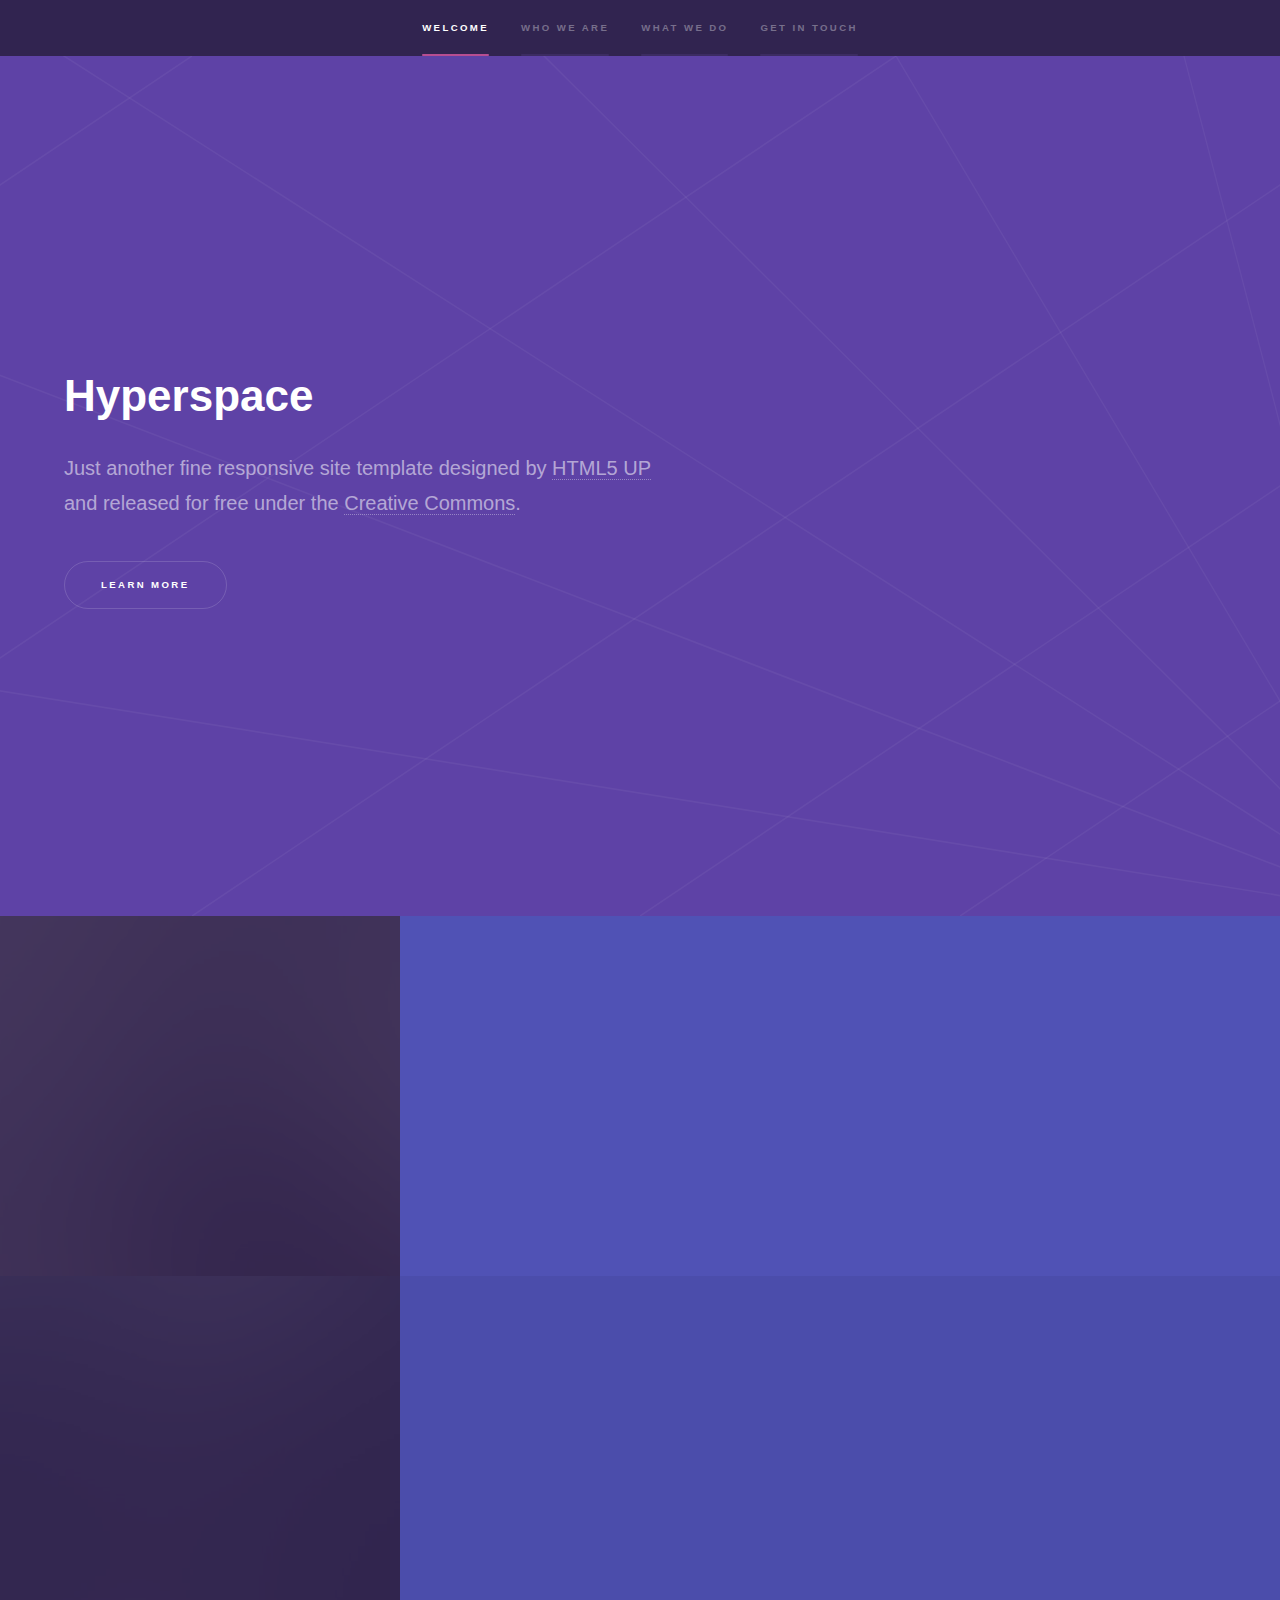
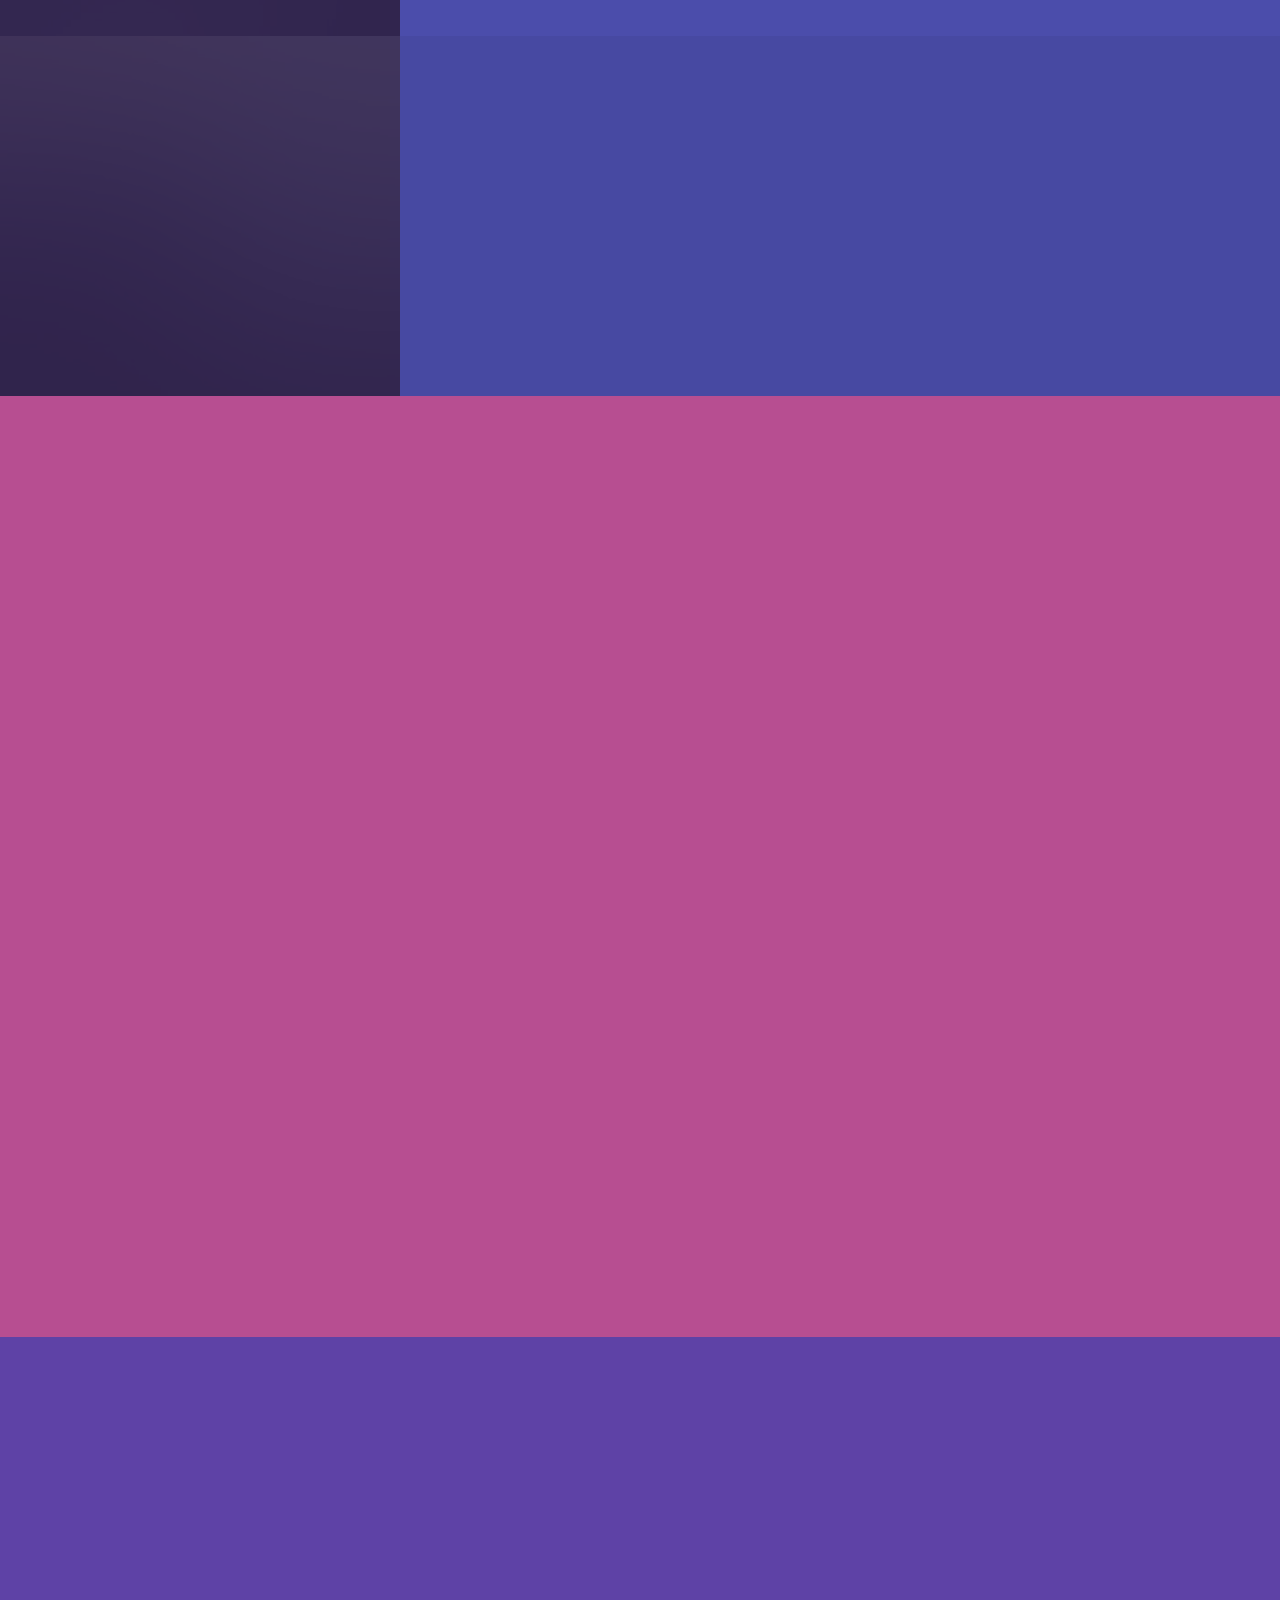
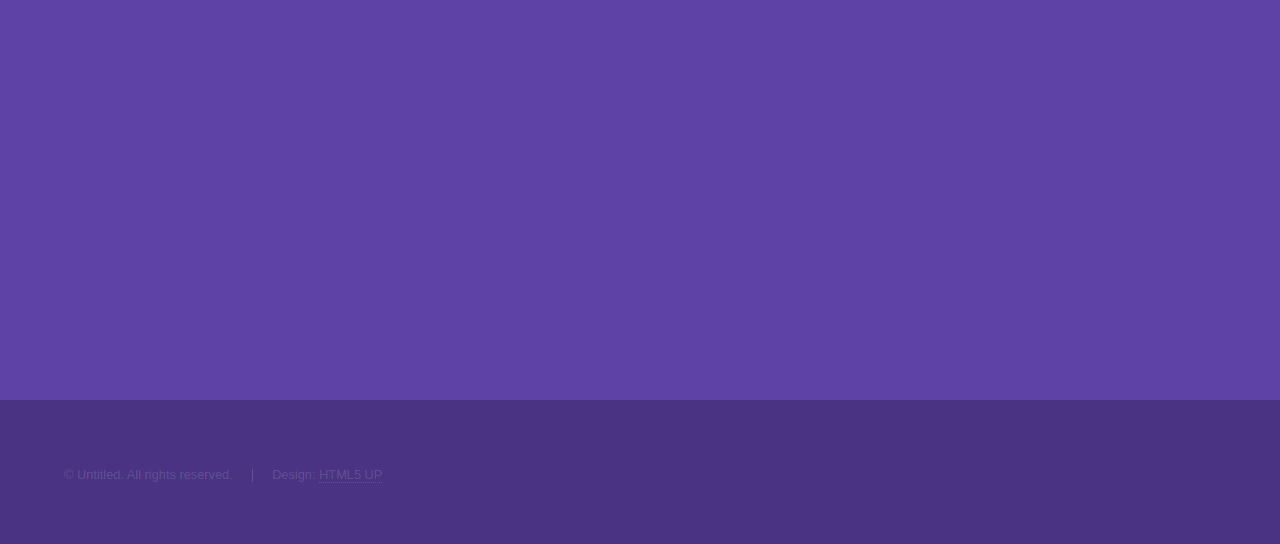
<file: depo/index.html>
<!DOCTYPE HTML>
<!--
	Hyperspace by HTML5 UP
	html5up.net | @ajlkn
	Free for personal and commercial use under the CCA 3.0 license (html5up.net/license)
-->
<html>
	<head>
		<title>Hyperspace by HTML5 UP</title>
		<meta charset="utf-8" />
		<meta name="viewport" content="width=device-width, initial-scale=1, user-scalable=no" />
		<link rel="stylesheet" href="assets/css/main.css" />
		<noscript><link rel="stylesheet" href="assets/css/noscript.css" /></noscript>
	</head>
	<body class="is-preload">

		<!-- Sidebar -->
			<section id="sidebar">
				<div class="inner">
					<nav>
						<ul>
							<li><a href="#intro">Welcome</a></li>
							<li><a href="#one">Who we are</a></li>
							<li><a href="#two">What we do</a></li>
							<li><a href="#three">Get in touch</a></li>
						</ul>
					</nav>
				</div>
			</section>

		<!-- Wrapper -->
			<div id="wrapper">

				<!-- Intro -->
					<section id="intro" class="wrapper style1 fullscreen fade-up">
						<div class="inner">
							<h1>Hyperspace</h1>
							<p>Just another fine responsive site template designed by <a href="http://html5up.net">HTML5 UP</a><br />
							and released for free under the <a href="http://html5up.net/license">Creative Commons</a>.</p>
							<ul class="actions">
								<li><a href="#one" class="button scrolly">Learn more</a></li>
							</ul>
						</div>
					</section>

				<!-- One -->
					<section id="one" class="wrapper style2 spotlights">
						<section>
							<a href="#" class="image"><img src="images/pic01.jpg" alt="" data-position="center center" /></a>
							<div class="content">
								<div class="inner">
									<h2>Sed ipsum dolor</h2>
									<p>Phasellus convallis elit id ullamcorper pulvinar. Duis aliquam turpis mauris, eu ultricies erat malesuada quis. Aliquam dapibus.</p>
									<ul class="actions">
										<li><a href="generic.html" class="button">Learn more</a></li>
									</ul>
								</div>
							</div>
						</section>
						<section>
							<a href="#" class="image"><img src="images/pic02.jpg" alt="" data-position="top center" /></a>
							<div class="content">
								<div class="inner">
									<h2>Feugiat consequat</h2>
									<p>Phasellus convallis elit id ullamcorper pulvinar. Duis aliquam turpis mauris, eu ultricies erat malesuada quis. Aliquam dapibus.</p>
									<ul class="actions">
										<li><a href="generic.html" class="button">Learn more</a></li>
									</ul>
								</div>
							</div>
						</section>
						<section>
							<a href="#" class="image"><img src="images/pic03.jpg" alt="" data-position="25% 25%" /></a>
							<div class="content">
								<div class="inner">
									<h2>Ultricies aliquam</h2>
									<p>Phasellus convallis elit id ullamcorper pulvinar. Duis aliquam turpis mauris, eu ultricies erat malesuada quis. Aliquam dapibus.</p>
									<ul class="actions">
										<li><a href="generic.html" class="button">Learn more</a></li>
									</ul>
								</div>
							</div>
						</section>
					</section>

				<!-- Two -->
					<section id="two" class="wrapper style3 fade-up">
						<div class="inner">
							<h2>What we do</h2>
							<p>Phasellus convallis elit id ullamcorper pulvinar. Duis aliquam turpis mauris, eu ultricies erat malesuada quis. Aliquam dapibus, lacus eget hendrerit bibendum, urna est aliquam sem, sit amet imperdiet est velit quis lorem.</p>
							<div class="features">
								<section>
									<span class="icon solid major fa-code"></span>
									<h3>Lorem ipsum amet</h3>
									<p>Phasellus convallis elit id ullam corper amet et pulvinar. Duis aliquam turpis mauris, sed ultricies erat dapibus.</p>
								</section>
								<section>
									<span class="icon solid major fa-lock"></span>
									<h3>Aliquam sed nullam</h3>
									<p>Phasellus convallis elit id ullam corper amet et pulvinar. Duis aliquam turpis mauris, sed ultricies erat dapibus.</p>
								</section>
								<section>
									<span class="icon solid major fa-cog"></span>
									<h3>Sed erat ullam corper</h3>
									<p>Phasellus convallis elit id ullam corper amet et pulvinar. Duis aliquam turpis mauris, sed ultricies erat dapibus.</p>
								</section>
								<section>
									<span class="icon solid major fa-desktop"></span>
									<h3>Veroeros quis lorem</h3>
									<p>Phasellus convallis elit id ullam corper amet et pulvinar. Duis aliquam turpis mauris, sed ultricies erat dapibus.</p>
								</section>
								<section>
									<span class="icon solid major fa-link"></span>
									<h3>Urna quis bibendum</h3>
									<p>Phasellus convallis elit id ullam corper amet et pulvinar. Duis aliquam turpis mauris, sed ultricies erat dapibus.</p>
								</section>
								<section>
									<span class="icon major fa-gem"></span>
									<h3>Aliquam urna dapibus</h3>
									<p>Phasellus convallis elit id ullam corper amet et pulvinar. Duis aliquam turpis mauris, sed ultricies erat dapibus.</p>
								</section>
							</div>
							<ul class="actions">
								<li><a href="generic.html" class="button">Learn more</a></li>
							</ul>
						</div>
					</section>

				<!-- Three -->
					<section id="three" class="wrapper style1 fade-up">
						<div class="inner">
							<h2>Get in touch</h2>
							<p>Phasellus convallis elit id ullamcorper pulvinar. Duis aliquam turpis mauris, eu ultricies erat malesuada quis. Aliquam dapibus, lacus eget hendrerit bibendum, urna est aliquam sem, sit amet imperdiet est velit quis lorem.</p>
							<div class="split style1">
								<section>
									<form method="post" action="#">
										<div class="fields">
											<div class="field half">
												<label for="name">Name</label>
												<input type="text" name="name" id="name" />
											</div>
											<div class="field half">
												<label for="email">Email</label>
												<input type="text" name="email" id="email" />
											</div>
											<div class="field">
												<label for="message">Message</label>
												<textarea name="message" id="message" rows="5"></textarea>
											</div>
										</div>
										<ul class="actions">
											<li><a href="" class="button submit">Send Message</a></li>
										</ul>
									</form>
								</section>
								<section>
									<ul class="contact">
										<li>
											<h3>Address</h3>
											<span>12345 Somewhere Road #654<br />
											Nashville, TN 00000-0000<br />
											USA</span>
										</li>
										<li>
											<h3>Email</h3>
											<a href="#">user@untitled.tld</a>
										</li>
										<li>
											<h3>Phone</h3>
											<span>(000) 000-0000</span>
										</li>
										<li>
											<h3>Social</h3>
											<ul class="icons">
												<li><a href="#" class="icon brands fa-twitter"><span class="label">Twitter</span></a></li>
												<li><a href="#" class="icon brands fa-facebook-f"><span class="label">Facebook</span></a></li>
												<li><a href="#" class="icon brands fa-github"><span class="label">GitHub</span></a></li>
												<li><a href="#" class="icon brands fa-instagram"><span class="label">Instagram</span></a></li>
												<li><a href="#" class="icon brands fa-linkedin-in"><span class="label">LinkedIn</span></a></li>
											</ul>
										</li>
									</ul>
								</section>
							</div>
						</div>
					</section>

			</div>

		<!-- Footer -->
			<footer id="footer" class="wrapper style1-alt">
				<div class="inner">
					<ul class="menu">
						<li>&copy; Untitled. All rights reserved.</li><li>Design: <a href="http://html5up.net">HTML5 UP</a></li>
					</ul>
				</div>
			</footer>

		<!-- Scripts -->
			<script src="assets/js/jquery.min.js"></script>
			<script src="assets/js/jquery.scrollex.min.js"></script>
			<script src="assets/js/jquery.scrolly.min.js"></script>
			<script src="assets/js/browser.min.js"></script>
			<script src="assets/js/breakpoints.min.js"></script>
			<script src="assets/js/util.js"></script>
			<script src="assets/js/main.js"></script>

	</body>
</html>
</file>
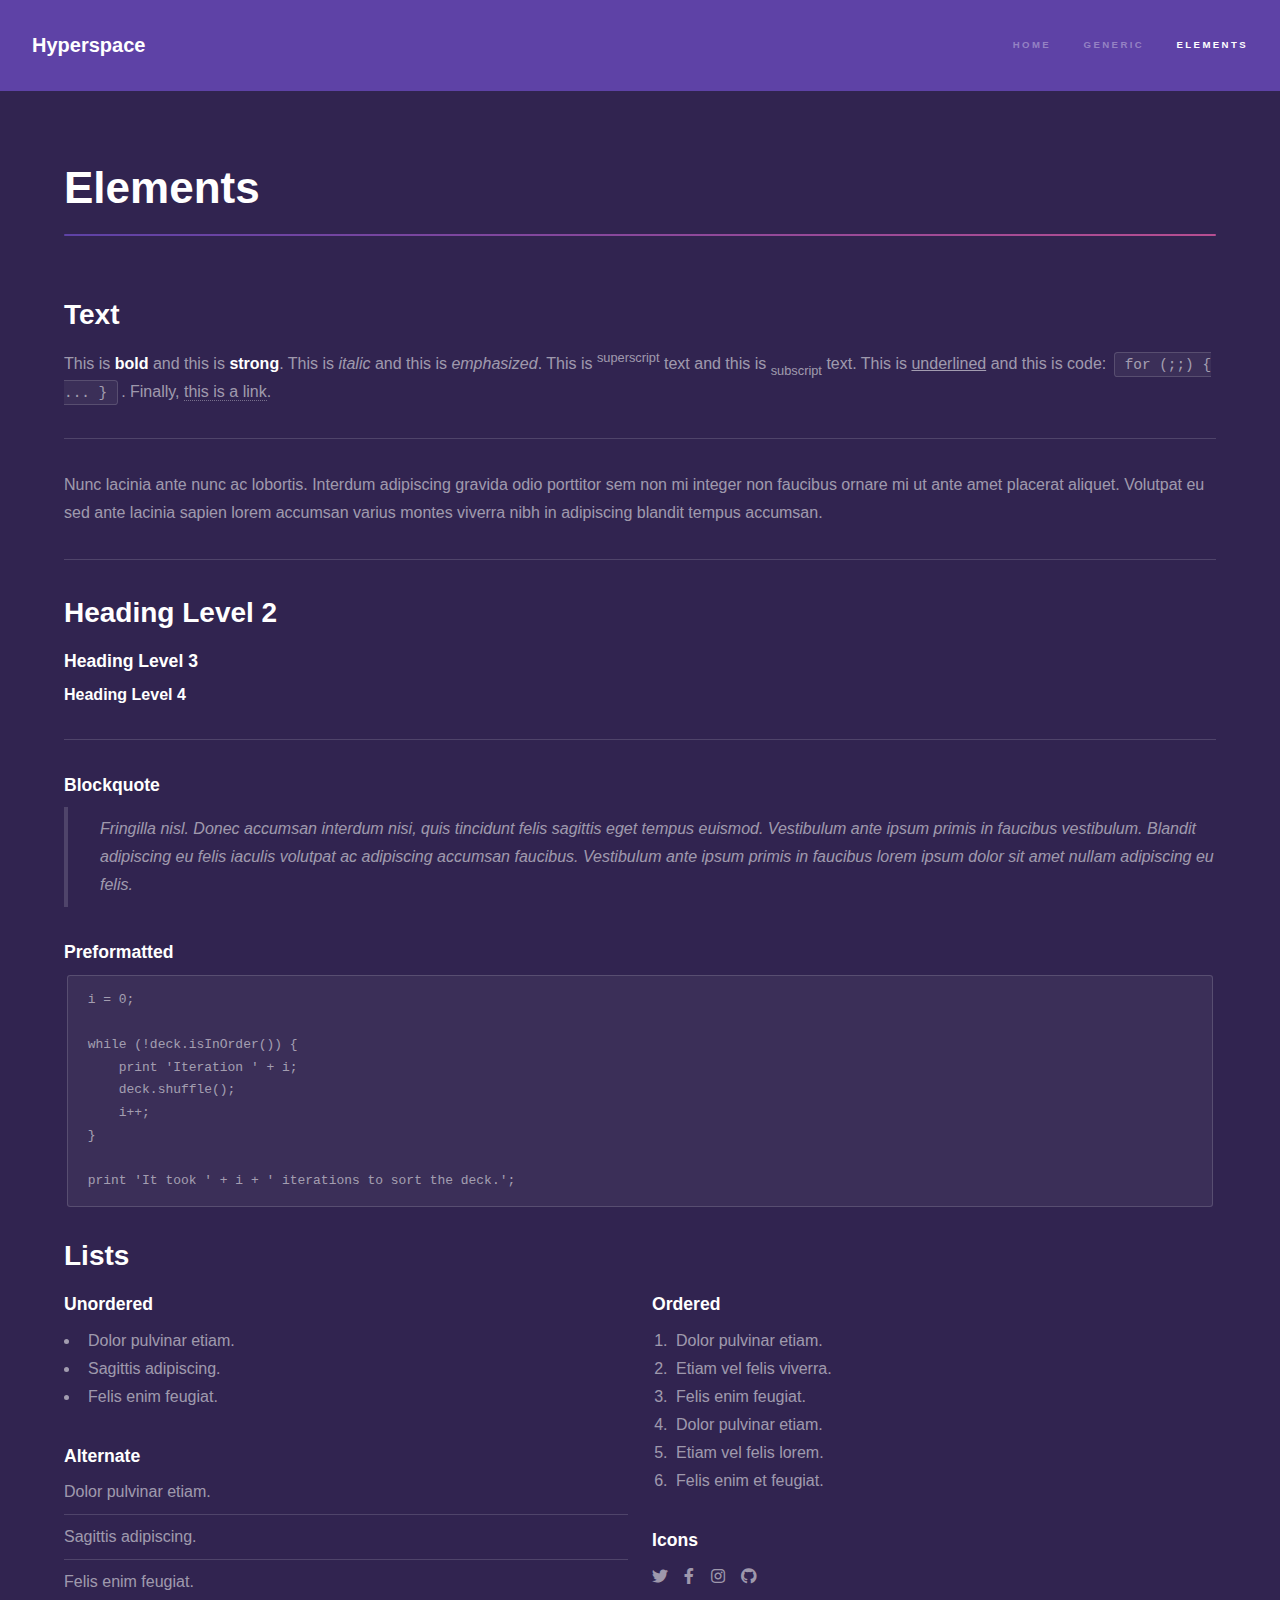
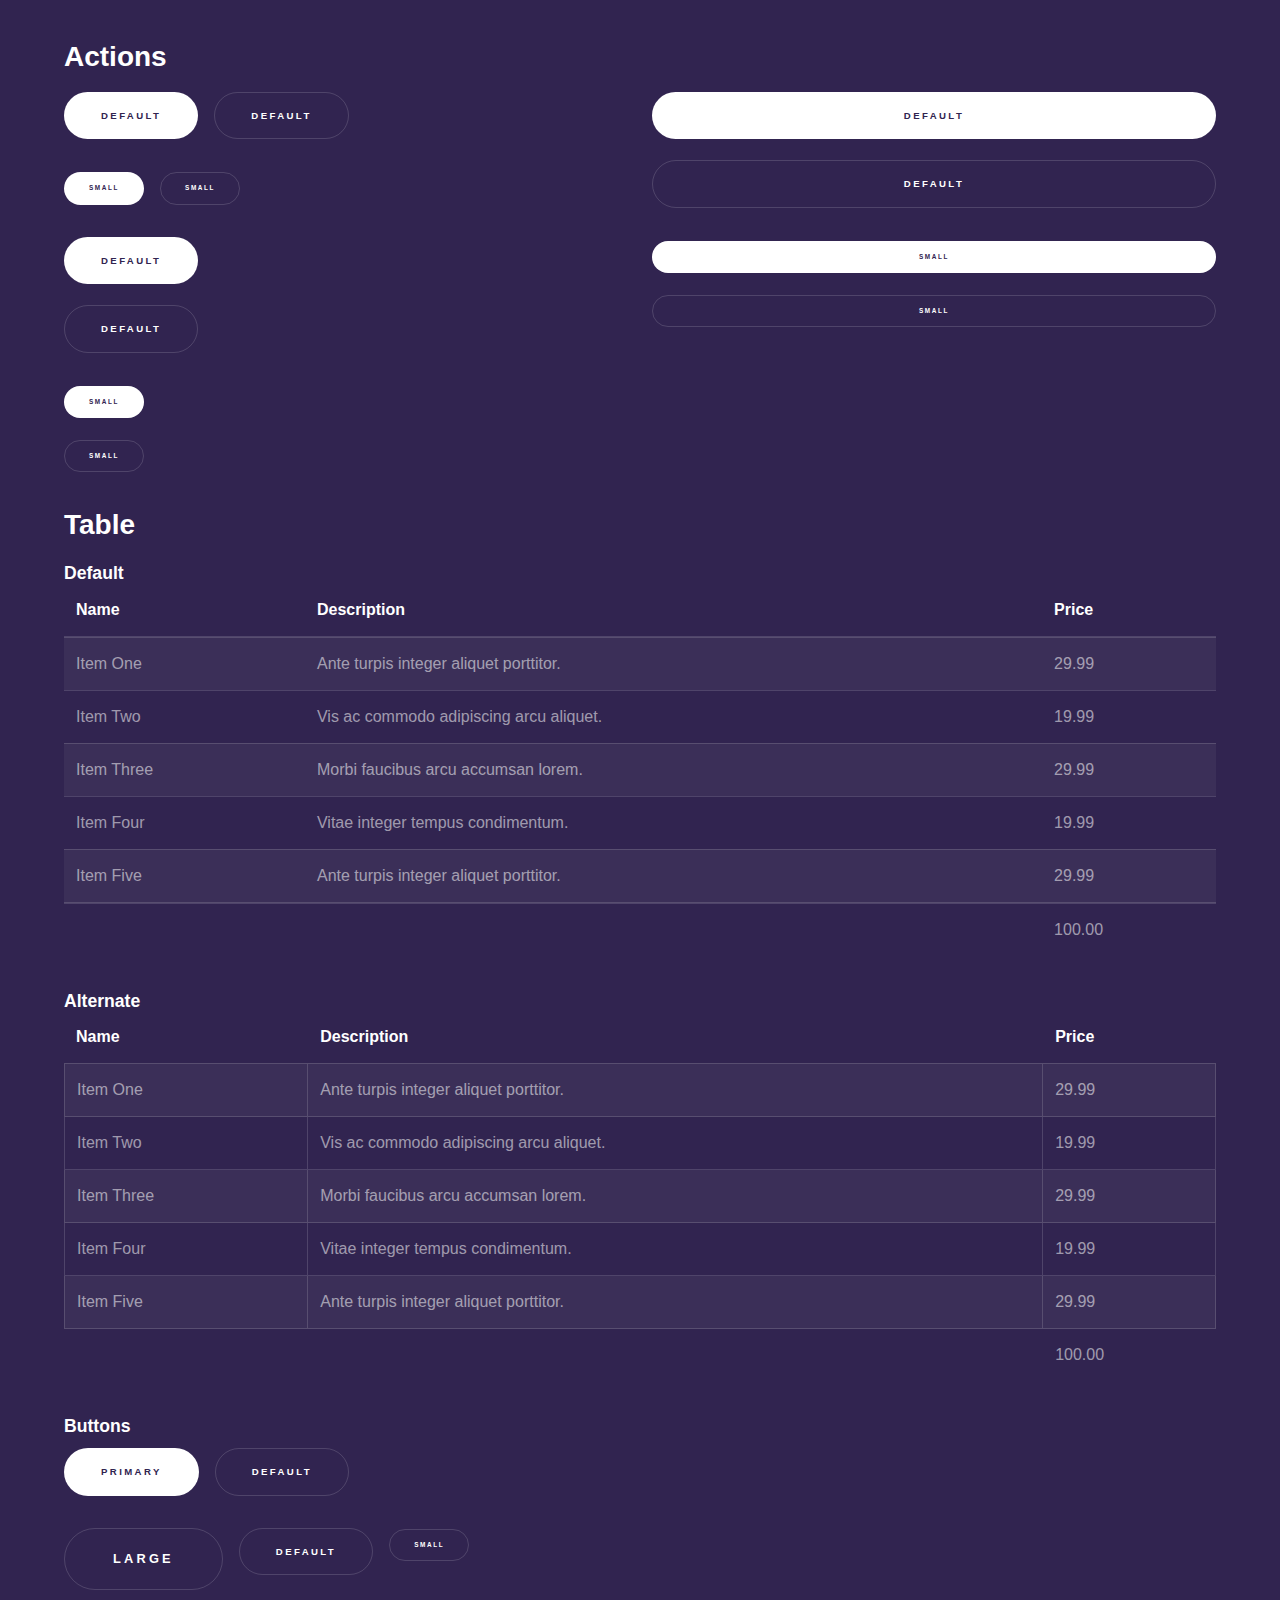
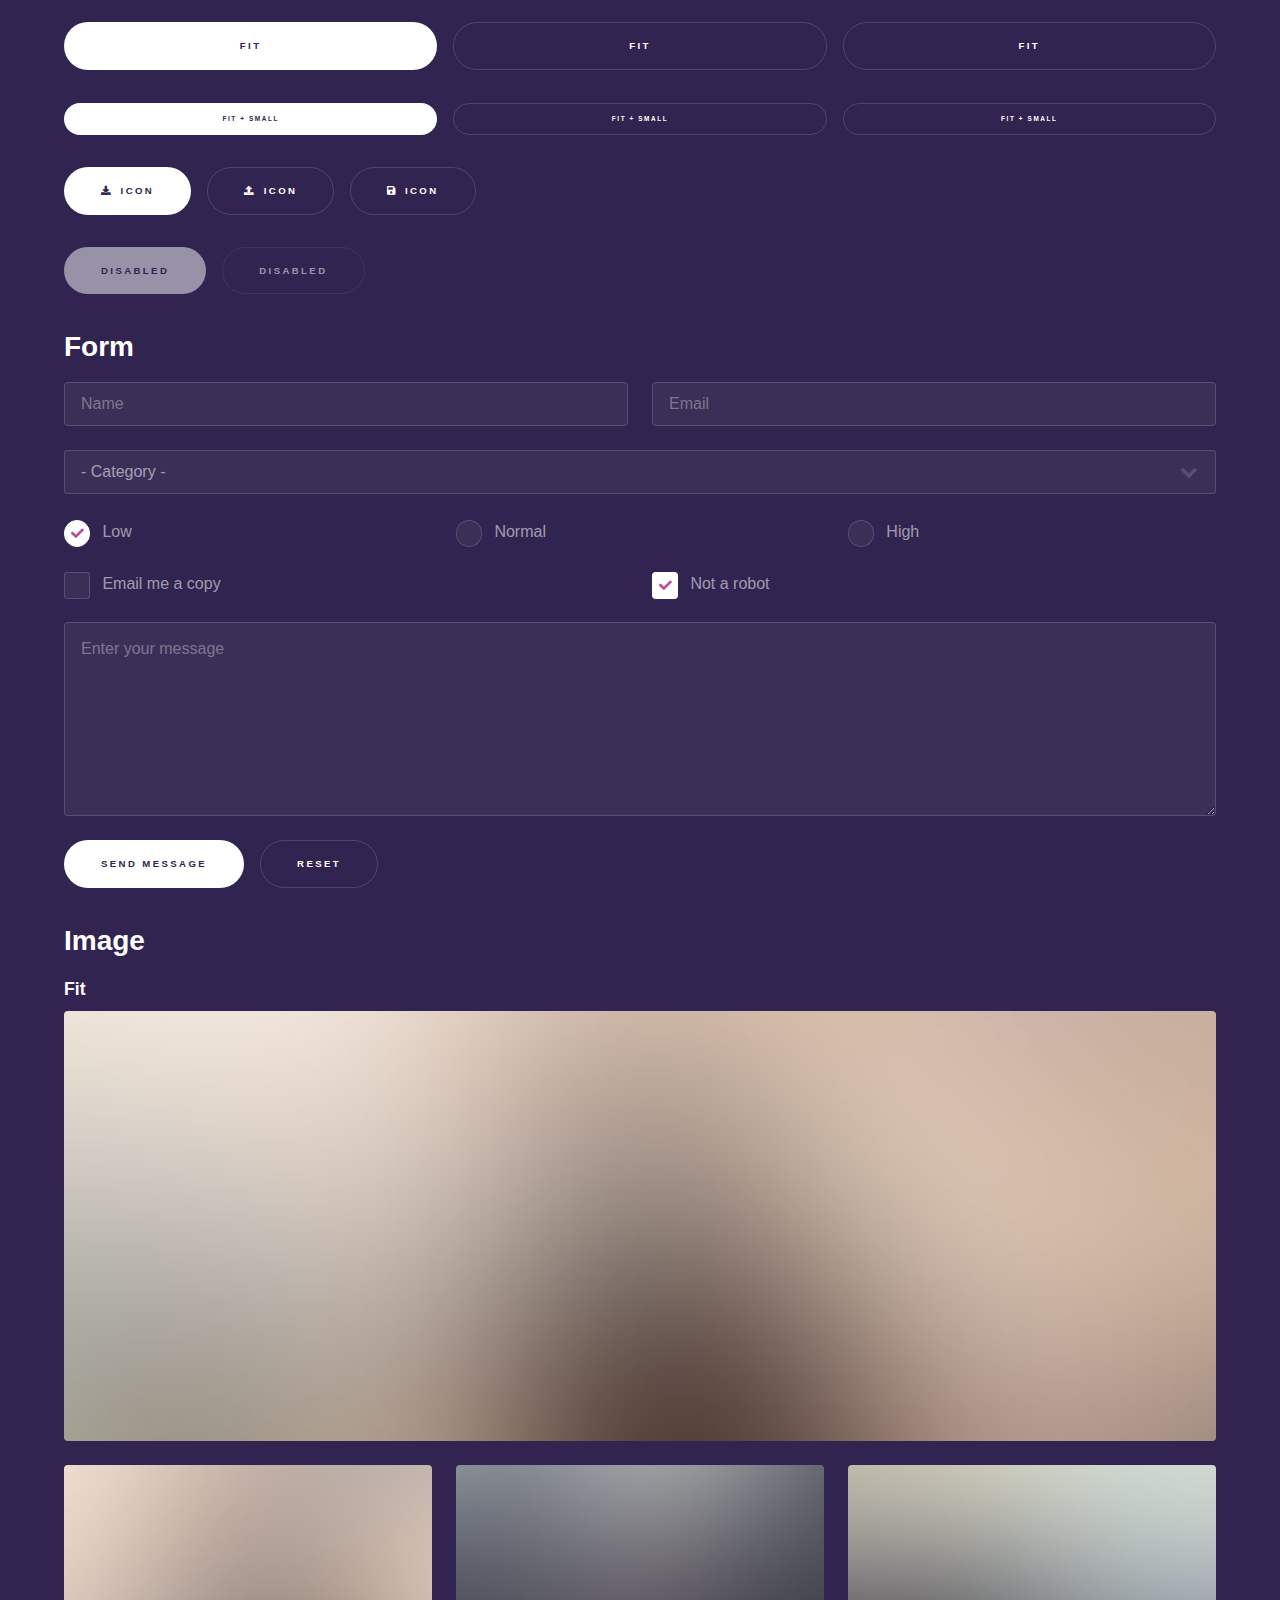
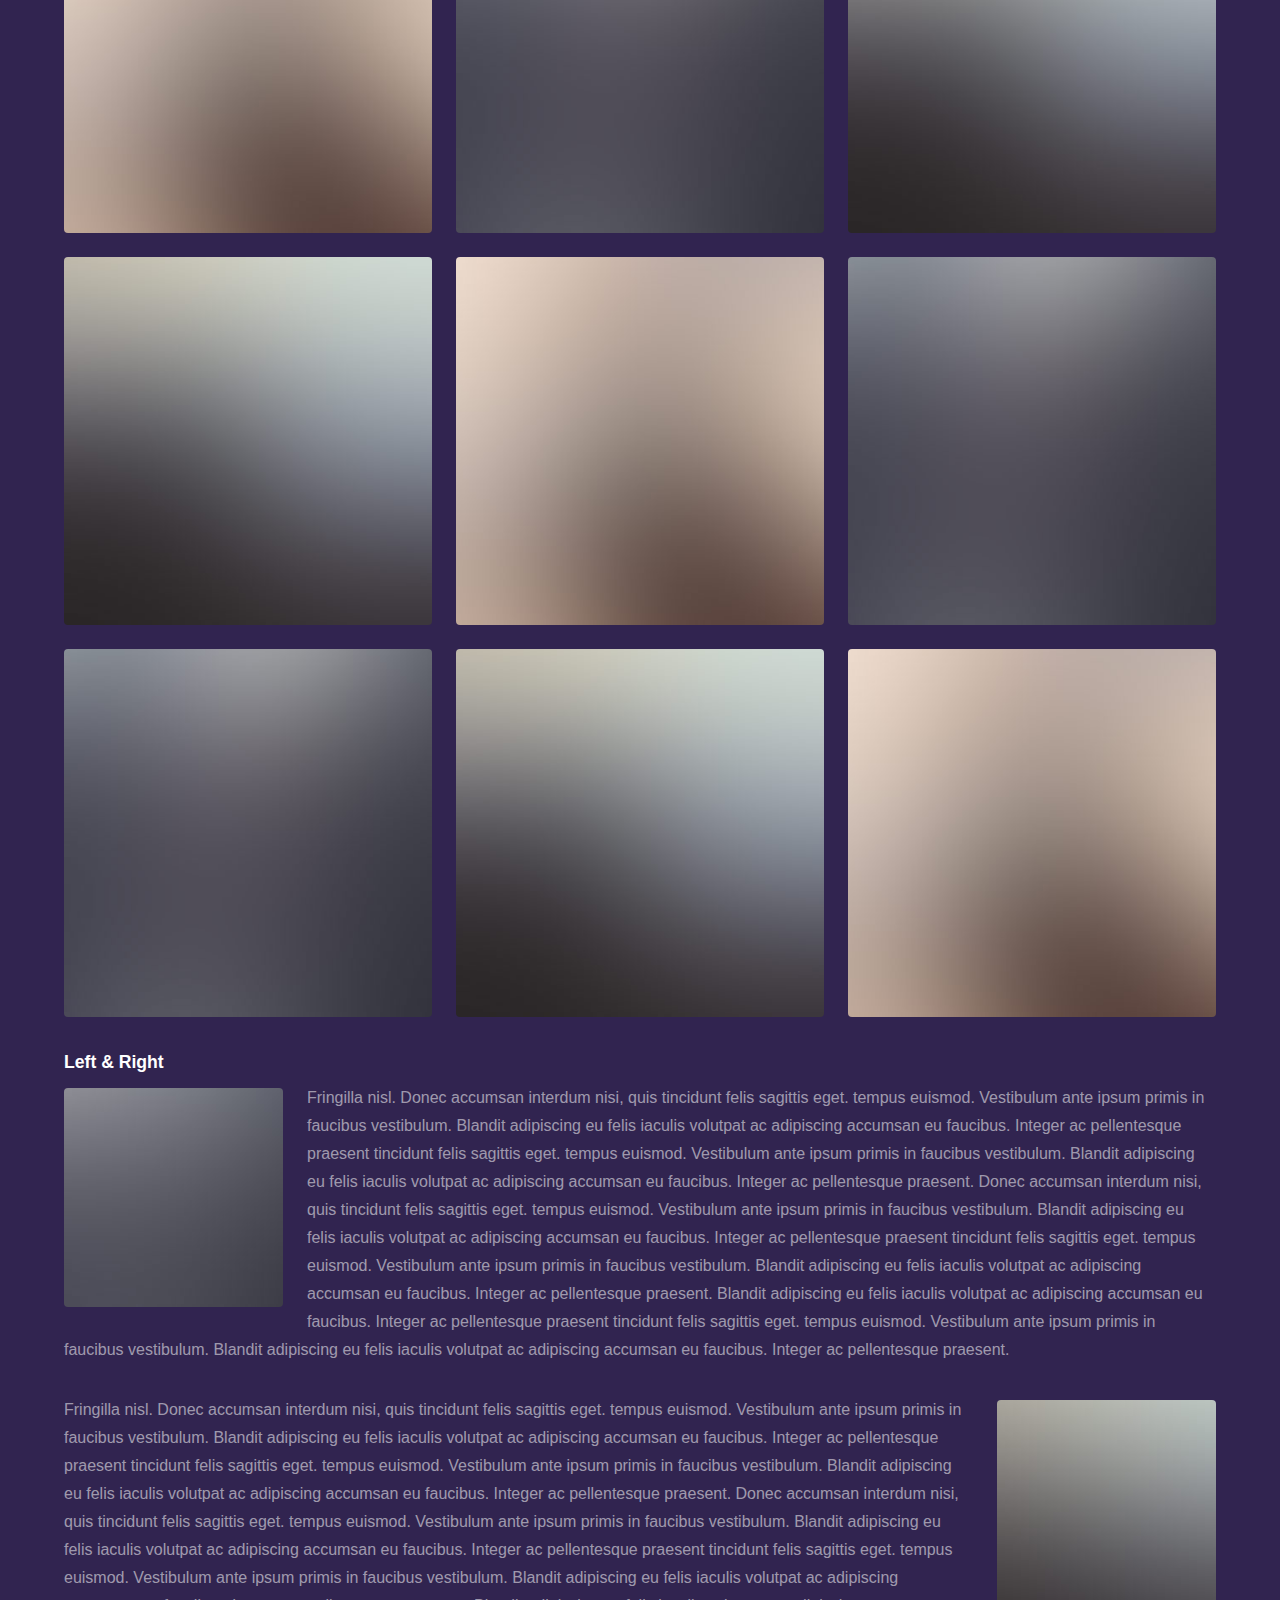
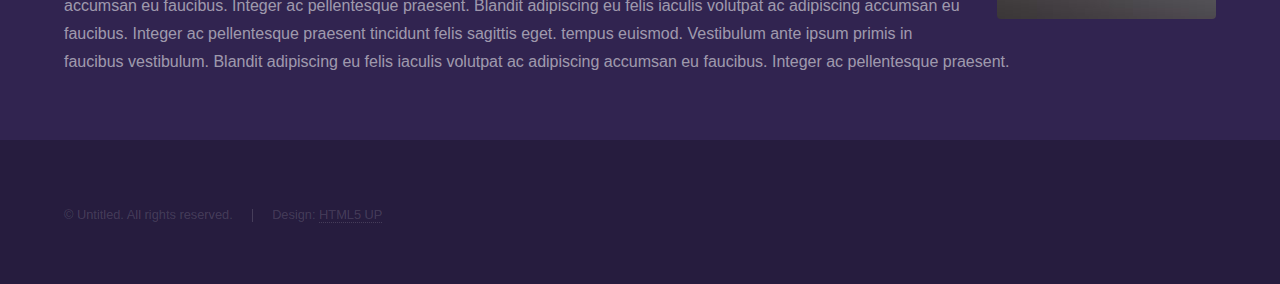
<file: depo/elements.html>
<!DOCTYPE HTML>
<!--
	Hyperspace by HTML5 UP
	html5up.net | @ajlkn
	Free for personal and commercial use under the CCA 3.0 license (html5up.net/license)
-->
<html>
	<head>
		<title>Elements - Hyperspace by HTML5 UP</title>
		<meta charset="utf-8" />
		<meta name="viewport" content="width=device-width, initial-scale=1, user-scalable=no" />
		<link rel="stylesheet" href="assets/css/main.css" />
		<noscript><link rel="stylesheet" href="assets/css/noscript.css" /></noscript>
	</head>
	<body class="is-preload">

		<!-- Header -->
			<header id="header">
				<a href="index.html" class="title">Hyperspace</a>
				<nav>
					<ul>
						<li><a href="index.html">Home</a></li>
						<li><a href="generic.html">Generic</a></li>
						<li><a href="elements.html"  class="active">Elements</a></li>
					</ul>
				</nav>
			</header>

		<!-- Wrapper -->
			<div id="wrapper">

				<!-- Main -->
					<section id="main" class="wrapper">
						<div class="inner">
							<h1 class="major">Elements</h1>

							<!-- Text -->
								<section>
									<h2>Text</h2>
									<p>This is <b>bold</b> and this is <strong>strong</strong>. This is <i>italic</i> and this is <em>emphasized</em>.
									This is <sup>superscript</sup> text and this is <sub>subscript</sub> text.
									This is <u>underlined</u> and this is code: <code>for (;;) { ... }</code>. Finally, <a href="#">this is a link</a>.</p>
									<hr />
									<p>Nunc lacinia ante nunc ac lobortis. Interdum adipiscing gravida odio porttitor sem non mi integer non faucibus ornare mi ut ante amet placerat aliquet. Volutpat eu sed ante lacinia sapien lorem accumsan varius montes viverra nibh in adipiscing blandit tempus accumsan.</p>
									<hr />
									<h2>Heading Level 2</h2>
									<h3>Heading Level 3</h3>
									<h4>Heading Level 4</h4>
									<hr />
									<h3>Blockquote</h3>
									<blockquote>Fringilla nisl. Donec accumsan interdum nisi, quis tincidunt felis sagittis eget tempus euismod. Vestibulum ante ipsum primis in faucibus vestibulum. Blandit adipiscing eu felis iaculis volutpat ac adipiscing accumsan faucibus. Vestibulum ante ipsum primis in faucibus lorem ipsum dolor sit amet nullam adipiscing eu felis.</blockquote>
									<h3>Preformatted</h3>
									<pre><code>i = 0;

while (!deck.isInOrder()) {
    print 'Iteration ' + i;
    deck.shuffle();
    i++;
}

print 'It took ' + i + ' iterations to sort the deck.';</code></pre>
								</section>

							<!-- Lists -->
								<section>
									<h2>Lists</h2>
									<div class="row">
										<div class="col-6 col-12-medium">
											<h3>Unordered</h3>
											<ul>
												<li>Dolor pulvinar etiam.</li>
												<li>Sagittis adipiscing.</li>
												<li>Felis enim feugiat.</li>
											</ul>
											<h3>Alternate</h3>
											<ul class="alt">
												<li>Dolor pulvinar etiam.</li>
												<li>Sagittis adipiscing.</li>
												<li>Felis enim feugiat.</li>
											</ul>
										</div>
										<div class="col-6 col-12-medium">
											<h3>Ordered</h3>
											<ol>
												<li>Dolor pulvinar etiam.</li>
												<li>Etiam vel felis viverra.</li>
												<li>Felis enim feugiat.</li>
												<li>Dolor pulvinar etiam.</li>
												<li>Etiam vel felis lorem.</li>
												<li>Felis enim et feugiat.</li>
											</ol>
											<h3>Icons</h3>
											<ul class="icons">
												<li><a href="#" class="icon brands fa-twitter"><span class="label">Twitter</span></a></li>
												<li><a href="#" class="icon brands fa-facebook-f"><span class="label">Facebook</span></a></li>
												<li><a href="#" class="icon brands fa-instagram"><span class="label">Instagram</span></a></li>
												<li><a href="#" class="icon brands fa-github"><span class="label">Github</span></a></li>
											</ul>
										</div>
									</div>
									<h2>Actions</h2>
									<div class="row">
										<div class="col-6 col-12-medium">
											<ul class="actions">
												<li><a href="#" class="button primary">Default</a></li>
												<li><a href="#" class="button">Default</a></li>
											</ul>
											<ul class="actions small">
												<li><a href="#" class="button primary small">Small</a></li>
												<li><a href="#" class="button small">Small</a></li>
											</ul>
											<ul class="actions stacked">
												<li><a href="#" class="button primary">Default</a></li>
												<li><a href="#" class="button">Default</a></li>
											</ul>
											<ul class="actions stacked">
												<li><a href="#" class="button primary small">Small</a></li>
												<li><a href="#" class="button small">Small</a></li>
											</ul>
										</div>
										<div class="col-6 col-12-medium">
											<ul class="actions stacked">
												<li><a href="#" class="button primary fit">Default</a></li>
												<li><a href="#" class="button fit">Default</a></li>
											</ul>
											<ul class="actions stacked">
												<li><a href="#" class="button primary small fit">Small</a></li>
												<li><a href="#" class="button small fit">Small</a></li>
											</ul>
										</div>
									</div>
								</section>

							<!-- Table -->
								<section>
									<h2>Table</h2>
									<h3>Default</h3>
									<div class="table-wrapper">
										<table>
											<thead>
												<tr>
													<th>Name</th>
													<th>Description</th>
													<th>Price</th>
												</tr>
											</thead>
											<tbody>
												<tr>
													<td>Item One</td>
													<td>Ante turpis integer aliquet porttitor.</td>
													<td>29.99</td>
												</tr>
												<tr>
													<td>Item Two</td>
													<td>Vis ac commodo adipiscing arcu aliquet.</td>
													<td>19.99</td>
												</tr>
												<tr>
													<td>Item Three</td>
													<td> Morbi faucibus arcu accumsan lorem.</td>
													<td>29.99</td>
												</tr>
												<tr>
													<td>Item Four</td>
													<td>Vitae integer tempus condimentum.</td>
													<td>19.99</td>
												</tr>
												<tr>
													<td>Item Five</td>
													<td>Ante turpis integer aliquet porttitor.</td>
													<td>29.99</td>
												</tr>
											</tbody>
											<tfoot>
												<tr>
													<td colspan="2"></td>
													<td>100.00</td>
												</tr>
											</tfoot>
										</table>
									</div>

									<h3>Alternate</h3>
									<div class="table-wrapper">
										<table class="alt">
											<thead>
												<tr>
													<th>Name</th>
													<th>Description</th>
													<th>Price</th>
												</tr>
											</thead>
											<tbody>
												<tr>
													<td>Item One</td>
													<td>Ante turpis integer aliquet porttitor.</td>
													<td>29.99</td>
												</tr>
												<tr>
													<td>Item Two</td>
													<td>Vis ac commodo adipiscing arcu aliquet.</td>
													<td>19.99</td>
												</tr>
												<tr>
													<td>Item Three</td>
													<td> Morbi faucibus arcu accumsan lorem.</td>
													<td>29.99</td>
												</tr>
												<tr>
													<td>Item Four</td>
													<td>Vitae integer tempus condimentum.</td>
													<td>19.99</td>
												</tr>
												<tr>
													<td>Item Five</td>
													<td>Ante turpis integer aliquet porttitor.</td>
													<td>29.99</td>
												</tr>
											</tbody>
											<tfoot>
												<tr>
													<td colspan="2"></td>
													<td>100.00</td>
												</tr>
											</tfoot>
										</table>
									</div>
								</section>

							<!-- Buttons -->
								<section>
									<h3>Buttons</h3>
									<ul class="actions">
										<li><a href="#" class="button primary">Primary</a></li>
										<li><a href="#" class="button">Default</a></li>
									</ul>
									<ul class="actions">
										<li><a href="#" class="button large">Large</a></li>
										<li><a href="#" class="button">Default</a></li>
										<li><a href="#" class="button small">Small</a></li>
									</ul>
									<ul class="actions fit">
										<li><a href="#" class="button primary fit">Fit</a></li>
										<li><a href="#" class="button fit">Fit</a></li>
										<li><a href="#" class="button fit">Fit</a></li>
									</ul>
									<ul class="actions fit small">
										<li><a href="#" class="button primary fit small">Fit + Small</a></li>
										<li><a href="#" class="button fit small">Fit + Small</a></li>
										<li><a href="#" class="button fit small">Fit + Small</a></li>
									</ul>
									<ul class="actions">
										<li><a href="#" class="button primary icon solid fa-download">Icon</a></li>
										<li><a href="#" class="button icon solid fa-upload">Icon</a></li>
										<li><a href="#" class="button icon solid fa-save">Icon</a></li>
									</ul>
									<ul class="actions">
										<li><span class="button primary disabled">Disabled</span></li>
										<li><span class="button disabled">Disabled</span></li>
									</ul>
								</section>

							<!-- Form -->
								<section>
									<h2>Form</h2>
									<form method="post" action="#">
										<div class="row gtr-uniform">
											<div class="col-6 col-12-xsmall">
												<input type="text" name="demo-name" id="demo-name" value="" placeholder="Name" />
											</div>
											<div class="col-6 col-12-xsmall">
												<input type="email" name="demo-email" id="demo-email" value="" placeholder="Email" />
											</div>
											<div class="col-12">
												<select name="demo-category" id="demo-category">
													<option value="">- Category -</option>
													<option value="1">Manufacturing</option>
													<option value="1">Shipping</option>
													<option value="1">Administration</option>
													<option value="1">Human Resources</option>
												</select>
											</div>
											<div class="col-4 col-12-small">
												<input type="radio" id="demo-priority-low" name="demo-priority" checked>
												<label for="demo-priority-low">Low</label>
											</div>
											<div class="col-4 col-12-small">
												<input type="radio" id="demo-priority-normal" name="demo-priority">
												<label for="demo-priority-normal">Normal</label>
											</div>
											<div class="col-4 col-12-small">
												<input type="radio" id="demo-priority-high" name="demo-priority">
												<label for="demo-priority-high">High</label>
											</div>
											<div class="col-6 col-12-small">
												<input type="checkbox" id="demo-copy" name="demo-copy">
												<label for="demo-copy">Email me a copy</label>
											</div>
											<div class="col-6 col-12-small">
												<input type="checkbox" id="demo-human" name="demo-human" checked>
												<label for="demo-human">Not a robot</label>
											</div>
											<div class="col-12">
												<textarea name="demo-message" id="demo-message" placeholder="Enter your message" rows="6"></textarea>
											</div>
											<div class="col-12">
												<ul class="actions">
													<li><input type="submit" value="Send Message" class="primary" /></li>
													<li><input type="reset" value="Reset" /></li>
												</ul>
											</div>
										</div>
									</form>
								</section>

							<!-- Image -->
								<section>
									<h2>Image</h2>
									<h3>Fit</h3>
									<div class="box alt">
										<div class="row gtr-uniform">
											<div class="col-12"><span class="image fit"><img src="images/pic04.jpg" alt="" /></span></div>
											<div class="col-4"><span class="image fit"><img src="images/pic01.jpg" alt="" /></span></div>
											<div class="col-4"><span class="image fit"><img src="images/pic02.jpg" alt="" /></span></div>
											<div class="col-4"><span class="image fit"><img src="images/pic03.jpg" alt="" /></span></div>
											<div class="col-4"><span class="image fit"><img src="images/pic03.jpg" alt="" /></span></div>
											<div class="col-4"><span class="image fit"><img src="images/pic01.jpg" alt="" /></span></div>
											<div class="col-4"><span class="image fit"><img src="images/pic02.jpg" alt="" /></span></div>
											<div class="col-4"><span class="image fit"><img src="images/pic02.jpg" alt="" /></span></div>
											<div class="col-4"><span class="image fit"><img src="images/pic03.jpg" alt="" /></span></div>
											<div class="col-4"><span class="image fit"><img src="images/pic01.jpg" alt="" /></span></div>
										</div>
									</div>
									<h3>Left &amp; Right</h3>
									<p><span class="image left"><img src="images/pic05.jpg" alt="" /></span>Fringilla nisl. Donec accumsan interdum nisi, quis tincidunt felis sagittis eget. tempus euismod. Vestibulum ante ipsum primis in faucibus vestibulum. Blandit adipiscing eu felis iaculis volutpat ac adipiscing accumsan eu faucibus. Integer ac pellentesque praesent tincidunt felis sagittis eget. tempus euismod. Vestibulum ante ipsum primis in faucibus vestibulum. Blandit adipiscing eu felis iaculis volutpat ac adipiscing accumsan eu faucibus. Integer ac pellentesque praesent. Donec accumsan interdum nisi, quis tincidunt felis sagittis eget. tempus euismod. Vestibulum ante ipsum primis in faucibus vestibulum. Blandit adipiscing eu felis iaculis volutpat ac adipiscing accumsan eu faucibus. Integer ac pellentesque praesent tincidunt felis sagittis eget. tempus euismod. Vestibulum ante ipsum primis in faucibus vestibulum. Blandit adipiscing eu felis iaculis volutpat ac adipiscing accumsan eu faucibus. Integer ac pellentesque praesent. Blandit adipiscing eu felis iaculis volutpat ac adipiscing accumsan eu faucibus. Integer ac pellentesque praesent tincidunt felis sagittis eget. tempus euismod. Vestibulum ante ipsum primis in faucibus vestibulum. Blandit adipiscing eu felis iaculis volutpat ac adipiscing accumsan eu faucibus. Integer ac pellentesque praesent.</p>
									<p><span class="image right"><img src="images/pic06.jpg" alt="" /></span>Fringilla nisl. Donec accumsan interdum nisi, quis tincidunt felis sagittis eget. tempus euismod. Vestibulum ante ipsum primis in faucibus vestibulum. Blandit adipiscing eu felis iaculis volutpat ac adipiscing accumsan eu faucibus. Integer ac pellentesque praesent tincidunt felis sagittis eget. tempus euismod. Vestibulum ante ipsum primis in faucibus vestibulum. Blandit adipiscing eu felis iaculis volutpat ac adipiscing accumsan eu faucibus. Integer ac pellentesque praesent. Donec accumsan interdum nisi, quis tincidunt felis sagittis eget. tempus euismod. Vestibulum ante ipsum primis in faucibus vestibulum. Blandit adipiscing eu felis iaculis volutpat ac adipiscing accumsan eu faucibus. Integer ac pellentesque praesent tincidunt felis sagittis eget. tempus euismod. Vestibulum ante ipsum primis in faucibus vestibulum. Blandit adipiscing eu felis iaculis volutpat ac adipiscing accumsan eu faucibus. Integer ac pellentesque praesent. Blandit adipiscing eu felis iaculis volutpat ac adipiscing accumsan eu faucibus. Integer ac pellentesque praesent tincidunt felis sagittis eget. tempus euismod. Vestibulum ante ipsum primis in faucibus vestibulum. Blandit adipiscing eu felis iaculis volutpat ac adipiscing accumsan eu faucibus. Integer ac pellentesque praesent.</p>
								</section>

						</div>
					</section>

			</div>

		<!-- Footer -->
			<footer id="footer" class="wrapper alt">
				<div class="inner">
					<ul class="menu">
						<li>&copy; Untitled. All rights reserved.</li><li>Design: <a href="http://html5up.net">HTML5 UP</a></li>
					</ul>
				</div>
			</footer>

		<!-- Scripts -->
			<script src="assets/js/jquery.min.js"></script>
			<script src="assets/js/jquery.scrollex.min.js"></script>
			<script src="assets/js/jquery.scrolly.min.js"></script>
			<script src="assets/js/browser.min.js"></script>
			<script src="assets/js/breakpoints.min.js"></script>
			<script src="assets/js/util.js"></script>
			<script src="assets/js/main.js"></script>

	</body>
</html>
</file>
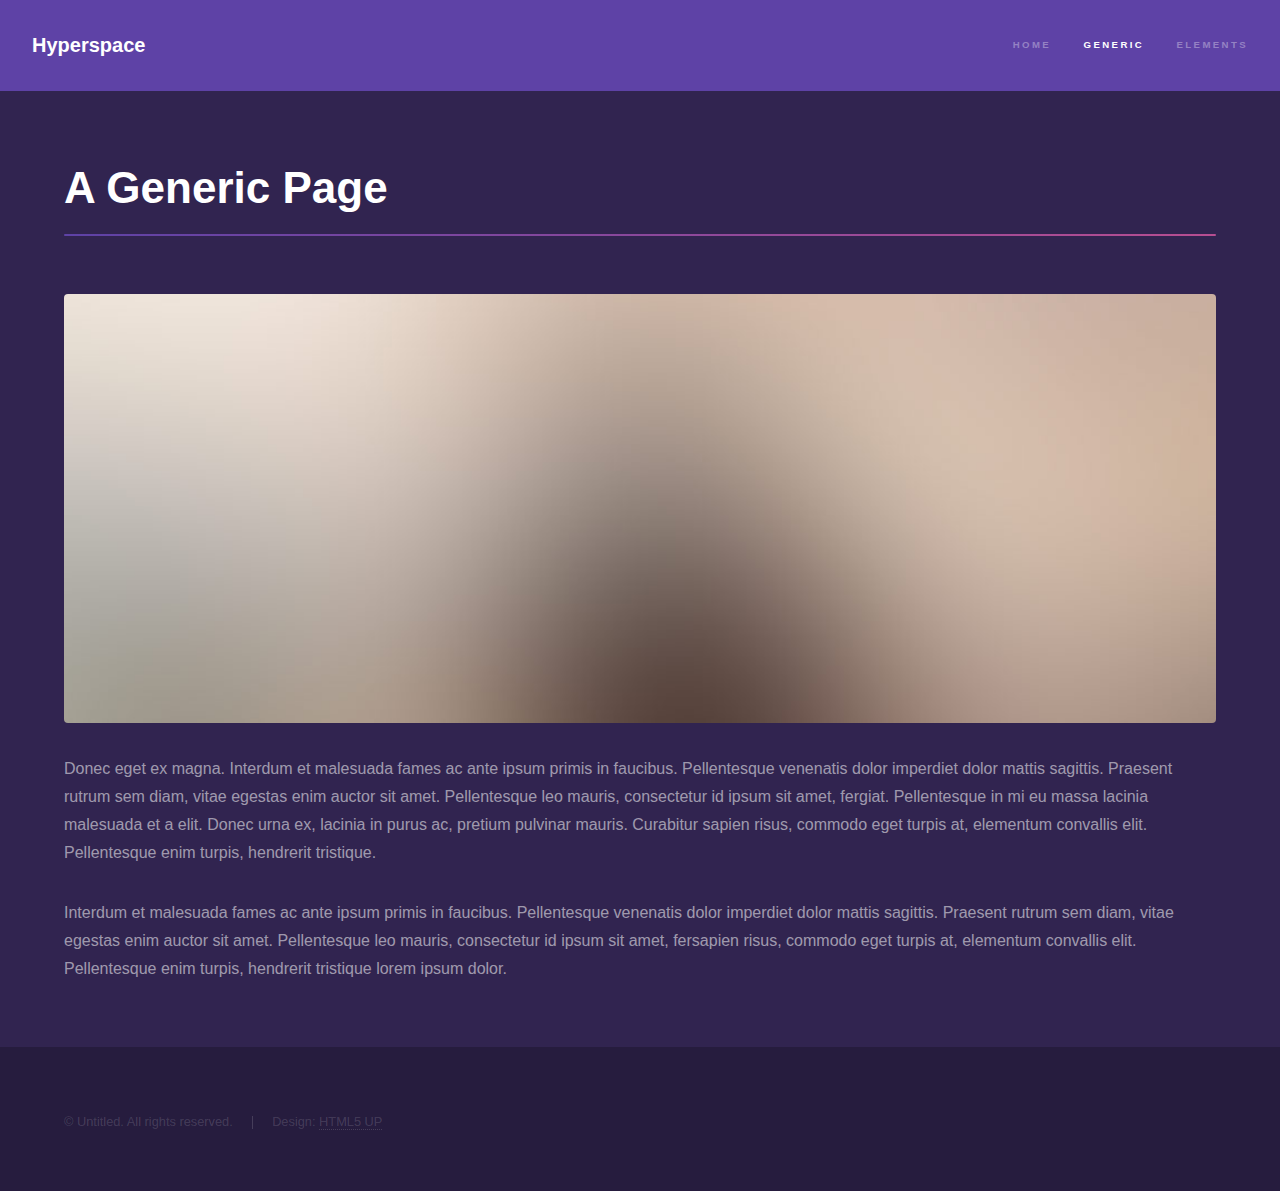
<file: depo/generic.html>
<!DOCTYPE HTML>
<!--
	Hyperspace by HTML5 UP
	html5up.net | @ajlkn
	Free for personal and commercial use under the CCA 3.0 license (html5up.net/license)
-->
<html>
	<head>
		<title>Generic - Hyperspace by HTML5 UP</title>
		<meta charset="utf-8" />
		<meta name="viewport" content="width=device-width, initial-scale=1, user-scalable=no" />
		<link rel="stylesheet" href="assets/css/main.css" />
		<noscript><link rel="stylesheet" href="assets/css/noscript.css" /></noscript>
	</head>
	<body class="is-preload">

		<!-- Header -->
			<header id="header">
				<a href="index.html" class="title">Hyperspace</a>
				<nav>
					<ul>
						<li><a href="index.html">Home</a></li>
						<li><a href="generic.html" class="active">Generic</a></li>
						<li><a href="elements.html">Elements</a></li>
					</ul>
				</nav>
			</header>

		<!-- Wrapper -->
			<div id="wrapper">

				<!-- Main -->
					<section id="main" class="wrapper">
						<div class="inner">
							<h1 class="major">A Generic Page</h1>
							<span class="image fit"><img src="images/pic04.jpg" alt="" /></span>
							<p>Donec eget ex magna. Interdum et malesuada fames ac ante ipsum primis in faucibus. Pellentesque venenatis dolor imperdiet dolor mattis sagittis. Praesent rutrum sem diam, vitae egestas enim auctor sit amet. Pellentesque leo mauris, consectetur id ipsum sit amet, fergiat. Pellentesque in mi eu massa lacinia malesuada et a elit. Donec urna ex, lacinia in purus ac, pretium pulvinar mauris. Curabitur sapien risus, commodo eget turpis at, elementum convallis elit. Pellentesque enim turpis, hendrerit tristique.</p>
							<p>Interdum et malesuada fames ac ante ipsum primis in faucibus. Pellentesque venenatis dolor imperdiet dolor mattis sagittis. Praesent rutrum sem diam, vitae egestas enim auctor sit amet. Pellentesque leo mauris, consectetur id ipsum sit amet, fersapien risus, commodo eget turpis at, elementum convallis elit. Pellentesque enim turpis, hendrerit tristique lorem ipsum dolor.</p>
						</div>
					</section>

			</div>

		<!-- Footer -->
			<footer id="footer" class="wrapper alt">
				<div class="inner">
					<ul class="menu">
						<li>&copy; Untitled. All rights reserved.</li><li>Design: <a href="http://html5up.net">HTML5 UP</a></li>
					</ul>
				</div>
			</footer>

		<!-- Scripts -->
			<script src="assets/js/jquery.min.js"></script>
			<script src="assets/js/jquery.scrollex.min.js"></script>
			<script src="assets/js/jquery.scrolly.min.js"></script>
			<script src="assets/js/browser.min.js"></script>
			<script src="assets/js/breakpoints.min.js"></script>
			<script src="assets/js/util.js"></script>
			<script src="assets/js/main.js"></script>

	</body>
</html>
</file>
<file: depo/assets/css/noscript.css>
/*
	Hyperspace by HTML5 UP
	html5up.net | @ajlkn
	Free for personal and commercial use under the CCA 3.0 license (html5up.net/license)
*/

/* Spotlights */

	.spotlights > section > .image:before {
		opacity: 0 !important;
	}

	.spotlights > section > .content > .inner {
		-moz-transform: none !important;
		-webkit-transform: none !important;
		-ms-transform: none !important;
		transform: none !important;
		opacity: 1 !important;
	}

/* Wrapper */

	.wrapper > .inner {
		opacity: 1 !important;
		-moz-transform: none !important;
		-webkit-transform: none !important;
		-ms-transform: none !important;
		transform: none !important;
	}

/* Sidebar */

	#sidebar > .inner {
		opacity: 1 !important;
	}

	#sidebar nav > ul > li {
		-moz-transform: none !important;
		-webkit-transform: none !important;
		-ms-transform: none !important;
		transform: none !important;
		opacity: 1 !important;
	}
</file>
<file: depo/assets/css/main.css>
@import url(fontawesome-all.min.css);

/*
	Hyperspace by HTML5 UP
	html5up.net | @ajlkn
	Free for personal and commercial use under the CCA 3.0 license (html5up.net/license)
*/

html, body, div, span, applet, object,
iframe, h1, h2, h3, h4, h5, h6, p, blockquote,
pre, a, abbr, acronym, address, big, cite,
code, del, dfn, em, img, ins, kbd, q, s, samp,
small, strike, strong, sub, sup, tt, var, b,
u, i, center, dl, dt, dd, ol, ul, li, fieldset,
form, label, legend, table, caption, tbody,
tfoot, thead, tr, th, td, article, aside,
canvas, details, embed, figure, figcaption,
footer, header, hgroup, menu, nav, output, ruby,
section, summary, time, mark, audio, video {
	margin: 0;
	padding: 0;
	border: 0;
	font-size: 100%;
	font: inherit;
	vertical-align: baseline;}

article, aside, details, figcaption, figure,
footer, header, hgroup, menu, nav, section {
	display: block;}

body {
	line-height: 1;
}

ol, ul {
	list-style: none;
}

blockquote, q {
	quotes: none;
}

	blockquote:before, blockquote:after, q:before, q:after {
		content: '';
		content: none;
	}

table {
	border-collapse: collapse;
	border-spacing: 0;
}

body {
	-webkit-text-size-adjust: none;
}

mark {
	background-color: transparent;
	color: inherit;
}

input::-moz-focus-inner {
	border: 0;
	padding: 0;
}

input, select, textarea {
	-moz-appearance: none;
	-webkit-appearance: none;
	-ms-appearance: none;
	appearance: none;
}

/* Basic */

	@-ms-viewport {
		width: device-width;
	}

	body {
		-ms-overflow-style: scrollbar;
	}

	@media screen and (max-width: 480px) {

		html, body {
			min-width: 320px;
		}

	}

	html {
		box-sizing: border-box;
	}

	*, *:before, *:after {
		box-sizing: inherit;
	}

	body {
		background: #312450;
	}

		body.is-preload *, body.is-preload *:before, body.is-preload *:after {
			-moz-animation: none !important;
			-webkit-animation: none !important;
			-ms-animation: none !important;
			animation: none !important;
			-moz-transition: none !important;
			-webkit-transition: none !important;
			-ms-transition: none !important;
			transition: none !important;
		}

/* Type */

	body, input, select, textarea {
		color: rgba(255, 255, 255, 0.55);
		font-family: Arial, Helvetica, sans-serif;
		font-size: 16.5pt;
		font-weight: normal;
		line-height: 1.75;
	}

		@media screen and (max-width: 1680px) {

			body, input, select, textarea {
				font-size: 13pt;
			}

		}

		@media screen and (max-width: 1280px) {

			body, input, select, textarea {
				font-size: 12pt;
			}

		}

		@media screen and (max-width: 360px) {

			body, input, select, textarea {
				font-size: 11pt;
			}

		}

	a {
		-moz-transition: color 0.2s ease, border-bottom-color 0.2s ease;
		-webkit-transition: color 0.2s ease, border-bottom-color 0.2s ease;
		-ms-transition: color 0.2s ease, border-bottom-color 0.2s ease;
		transition: color 0.2s ease, border-bottom-color 0.2s ease;
		border-bottom: dotted 1px rgba(255, 255, 255, 0.35);
		color: inherit;
		text-decoration: none;
	}

		a:hover {
			border-bottom-color: transparent;
			color: #ffffff;
		}

	strong, b {
		color: #ffffff;
		font-weight: bold;
	}

	em, i {
		font-style: italic;
	}

	p {
		margin: 0 0 2em 0;
	}

	h1, h2, h3, h4, h5, h6 {
		color: #ffffff;
		font-weight: bold;
		line-height: 1.5;
		margin: 0 0 0.5em 0;
	}

		h1 a, h2 a, h3 a, h4 a, h5 a, h6 a {
			color: inherit;
			text-decoration: none;
		}

	h1 {
		font-size: 2.75em;
	}

		h1.major {
			margin: 0 0 1.3em 0;
			position: relative;
			padding-bottom: 0.35em;
		}

			h1.major:after {
				background-image: -moz-linear-gradient(to right, #5e42a6, #b74e91);
				background-image: -webkit-linear-gradient(to right, #5e42a6, #b74e91);
				background-image: -ms-linear-gradient(to right, #5e42a6, #b74e91);
				background-image: linear-gradient(to right, #5e42a6, #b74e91);
				-moz-transition: max-width 0.2s ease;
				-webkit-transition: max-width 0.2s ease;
				-ms-transition: max-width 0.2s ease;
				transition: max-width 0.2s ease;
				border-radius: 0.2em;
				bottom: 0;
				content: '';
				height: 0.05em;
				position: absolute;
				right: 0;
				width: 100%;
			}

	h2 {
		font-size: 1.75em;
	}

	h3 {
		font-size: 1.1em;
	}

	h4 {
		font-size: 1em;
	}

	h5 {
		font-size: 0.8em;
	}

	h6 {
		font-size: 0.6em;
	}

	@media screen and (max-width: 736px) {

		h1 {
			font-size: 2em;
		}

		h2 {
			font-size: 1.25em;
		}

		h3 {
			font-size: 1em;
		}

		h4 {
			font-size: 0.8em;
		}

		h5 {
			font-size: 0.6em;
		}

		h6 {
			font-size: 0.6em;
		}

	}

	sub {
		font-size: 0.8em;
		position: relative;
		top: 0.5em;
	}

	sup {
		font-size: 0.8em;
		position: relative;
		top: -0.5em;
	}

	blockquote {
		border-left: solid 4px rgba(255, 255, 255, 0.15);
		font-style: italic;
		margin: 0 0 2em 0;
		padding: 0.5em 0 0.5em 2em;
	}

	code {
		background: rgba(255, 255, 255, 0.05);
		border-radius: 0.25em;
		border: solid 1px rgba(255, 255, 255, 0.15);
		font-family: "Courier New", monospace;
		font-size: 0.9em;
		margin: 0 0.25em;
		padding: 0.25em 0.65em;
	}

	pre {
		-webkit-overflow-scrolling: touch;
		font-family: "Courier New", monospace;
		font-size: 0.9em;
		margin: 0 0 2em 0;
	}

		pre code {
			display: block;
			line-height: 1.75em;
			padding: 1em 1.5em;
			overflow-x: auto;
		}

	hr {
		border: 0;
		border-bottom: solid 1px rgba(255, 255, 255, 0.15);
		margin: 2em 0;
	}

		hr.major {
			margin: 3em 0;
		}

	.align-left {
		text-align: left;
	}

	.align-center {
		text-align: center;
	}

	.align-right {
		text-align: right;
	}

/* Row */

	.row {
		display: flex;
		flex-wrap: wrap;
		box-sizing: border-box;
		align-items: stretch;
	}

		.row > * {
			box-sizing: border-box;
		}

		.row.gtr-uniform > * > :last-child {
			margin-bottom: 0;
		}

		.row.aln-left {
			justify-content: flex-start;
		}

		.row.aln-center {
			justify-content: center;
		}

		.row.aln-right {
			justify-content: flex-end;
		}

		.row.aln-top {
			align-items: flex-start;
		}

		.row.aln-middle {
			align-items: center;
		}

		.row.aln-bottom {
			align-items: flex-end;
		}

		.row > .imp {
			order: -1;
		}

		.row > .col-1 {
			width: 8.33333%;
		}

		.row > .off-1 {
			margin-left: 8.33333%;
		}

		.row > .col-2 {
			width: 16.66667%;
		}

		.row > .off-2 {
			margin-left: 16.66667%;
		}

		.row > .col-3 {
			width: 25%;
		}

		.row > .off-3 {
			margin-left: 25%;
		}

		.row > .col-4 {
			width: 33.33333%;
		}

		.row > .off-4 {
			margin-left: 33.33333%;
		}

		.row > .col-5 {
			width: 41.66667%;
		}

		.row > .off-5 {
			margin-left: 41.66667%;
		}

		.row > .col-6 {
			width: 50%;
		}

		.row > .off-6 {
			margin-left: 50%;
		}

		.row > .col-7 {
			width: 58.33333%;
		}

		.row > .off-7 {
			margin-left: 58.33333%;
		}

		.row > .col-8 {
			width: 66.66667%;
		}

		.row > .off-8 {
			margin-left: 66.66667%;
		}

		.row > .col-9 {
			width: 75%;
		}

		.row > .off-9 {
			margin-left: 75%;
		}

		.row > .col-10 {
			width: 83.33333%;
		}

		.row > .off-10 {
			margin-left: 83.33333%;
		}

		.row > .col-11 {
			width: 91.66667%;
		}

		.row > .off-11 {
			margin-left: 91.66667%;
		}

		.row > .col-12 {
			width: 100%;
		}

		.row > .off-12 {
			margin-left: 100%;
		}

		.row.gtr-0 {
			margin-top: 0;
			margin-left: 0em;
		}

			.row.gtr-0 > * {
				padding: 0 0 0 0em;
			}

			.row.gtr-0.gtr-uniform {
				margin-top: 0em;
			}

				.row.gtr-0.gtr-uniform > * {
					padding-top: 0em;
				}

		.row.gtr-25 {
			margin-top: 0;
			margin-left: -0.375em;
		}

			.row.gtr-25 > * {
				padding: 0 0 0 0.375em;
			}

			.row.gtr-25.gtr-uniform {
				margin-top: -0.375em;
			}

				.row.gtr-25.gtr-uniform > * {
					padding-top: 0.375em;
				}

		.row.gtr-50 {
			margin-top: 0;
			margin-left: -0.75em;
		}

			.row.gtr-50 > * {
				padding: 0 0 0 0.75em;
			}

			.row.gtr-50.gtr-uniform {
				margin-top: -0.75em;
			}

				.row.gtr-50.gtr-uniform > * {
					padding-top: 0.75em;
				}

		.row {
			margin-top: 0;
			margin-left: -1.5em;
		}

			.row > * {
				padding: 0 0 0 1.5em;
			}

			.row.gtr-uniform {
				margin-top: -1.5em;
			}

				.row.gtr-uniform > * {
					padding-top: 1.5em;
				}

		.row.gtr-150 {
			margin-top: 0;
			margin-left: -2.25em;
		}

			.row.gtr-150 > * {
				padding: 0 0 0 2.25em;
			}

			.row.gtr-150.gtr-uniform {
				margin-top: -2.25em;
			}

				.row.gtr-150.gtr-uniform > * {
					padding-top: 2.25em;
				}

		.row.gtr-200 {
			margin-top: 0;
			margin-left: -3em;
		}

			.row.gtr-200 > * {
				padding: 0 0 0 3em;
			}

			.row.gtr-200.gtr-uniform {
				margin-top: -3em;
			}

				.row.gtr-200.gtr-uniform > * {
					padding-top: 3em;
				}

		@media screen and (max-width: 1680px) {

			.row {
				display: flex;
				flex-wrap: wrap;
				box-sizing: border-box;
				align-items: stretch;
			}

				.row > * {
					box-sizing: border-box;
				}

				.row.gtr-uniform > * > :last-child {
					margin-bottom: 0;
				}

				.row.aln-left {
					justify-content: flex-start;
				}

				.row.aln-center {
					justify-content: center;
				}

				.row.aln-right {
					justify-content: flex-end;
				}

				.row.aln-top {
					align-items: flex-start;
				}

				.row.aln-middle {
					align-items: center;
				}

				.row.aln-bottom {
					align-items: flex-end;
				}

				.row > .imp-xlarge {
					order: -1;
				}

				.row > .col-1-xlarge {
					width: 8.33333%;
				}

				.row > .off-1-xlarge {
					margin-left: 8.33333%;
				}

				.row > .col-2-xlarge {
					width: 16.66667%;
				}

				.row > .off-2-xlarge {
					margin-left: 16.66667%;
				}

				.row > .col-3-xlarge {
					width: 25%;
				}

				.row > .off-3-xlarge {
					margin-left: 25%;
				}

				.row > .col-4-xlarge {
					width: 33.33333%;
				}

				.row > .off-4-xlarge {
					margin-left: 33.33333%;
				}

				.row > .col-5-xlarge {
					width: 41.66667%;
				}

				.row > .off-5-xlarge {
					margin-left: 41.66667%;
				}

				.row > .col-6-xlarge {
					width: 50%;
				}

				.row > .off-6-xlarge {
					margin-left: 50%;
				}

				.row > .col-7-xlarge {
					width: 58.33333%;
				}

				.row > .off-7-xlarge {
					margin-left: 58.33333%;
				}

				.row > .col-8-xlarge {
					width: 66.66667%;
				}

				.row > .off-8-xlarge {
					margin-left: 66.66667%;
				}

				.row > .col-9-xlarge {
					width: 75%;
				}

				.row > .off-9-xlarge {
					margin-left: 75%;
				}

				.row > .col-10-xlarge {
					width: 83.33333%;
				}

				.row > .off-10-xlarge {
					margin-left: 83.33333%;
				}

				.row > .col-11-xlarge {
					width: 91.66667%;
				}

				.row > .off-11-xlarge {
					margin-left: 91.66667%;
				}

				.row > .col-12-xlarge {
					width: 100%;
				}

				.row > .off-12-xlarge {
					margin-left: 100%;
				}

				.row.gtr-0 {
					margin-top: 0;
					margin-left: 0em;
				}

					.row.gtr-0 > * {
						padding: 0 0 0 0em;
					}

					.row.gtr-0.gtr-uniform {
						margin-top: 0em;
					}

						.row.gtr-0.gtr-uniform > * {
							padding-top: 0em;
						}

				.row.gtr-25 {
					margin-top: 0;
					margin-left: -0.375em;
				}

					.row.gtr-25 > * {
						padding: 0 0 0 0.375em;
					}

					.row.gtr-25.gtr-uniform {
						margin-top: -0.375em;
					}

						.row.gtr-25.gtr-uniform > * {
							padding-top: 0.375em;
						}

				.row.gtr-50 {
					margin-top: 0;
					margin-left: -0.75em;
				}

					.row.gtr-50 > * {
						padding: 0 0 0 0.75em;
					}

					.row.gtr-50.gtr-uniform {
						margin-top: -0.75em;
					}

						.row.gtr-50.gtr-uniform > * {
							padding-top: 0.75em;
						}

				.row {
					margin-top: 0;
					margin-left: -1.5em;
				}

					.row > * {
						padding: 0 0 0 1.5em;
					}

					.row.gtr-uniform {
						margin-top: -1.5em;
					}

						.row.gtr-uniform > * {
							padding-top: 1.5em;
						}

				.row.gtr-150 {
					margin-top: 0;
					margin-left: -2.25em;
				}

					.row.gtr-150 > * {
						padding: 0 0 0 2.25em;
					}

					.row.gtr-150.gtr-uniform {
						margin-top: -2.25em;
					}

						.row.gtr-150.gtr-uniform > * {
							padding-top: 2.25em;
						}

				.row.gtr-200 {
					margin-top: 0;
					margin-left: -3em;
				}

					.row.gtr-200 > * {
						padding: 0 0 0 3em;
					}

					.row.gtr-200.gtr-uniform {
						margin-top: -3em;
					}

						.row.gtr-200.gtr-uniform > * {
							padding-top: 3em;
						}

		}

		@media screen and (max-width: 1280px) {

			.row {
				display: flex;
				flex-wrap: wrap;
				box-sizing: border-box;
				align-items: stretch;
			}

				.row > * {
					box-sizing: border-box;
				}

				.row.gtr-uniform > * > :last-child {
					margin-bottom: 0;
				}

				.row.aln-left {
					justify-content: flex-start;
				}

				.row.aln-center {
					justify-content: center;
				}

				.row.aln-right {
					justify-content: flex-end;
				}

				.row.aln-top {
					align-items: flex-start;
				}

				.row.aln-middle {
					align-items: center;
				}

				.row.aln-bottom {
					align-items: flex-end;
				}

				.row > .imp-large {
					order: -1;
				}

				.row > .col-1-large {
					width: 8.33333%;
				}

				.row > .off-1-large {
					margin-left: 8.33333%;
				}

				.row > .col-2-large {
					width: 16.66667%;
				}

				.row > .off-2-large {
					margin-left: 16.66667%;
				}

				.row > .col-3-large {
					width: 25%;
				}

				.row > .off-3-large {
					margin-left: 25%;
				}

				.row > .col-4-large {
					width: 33.33333%;
				}

				.row > .off-4-large {
					margin-left: 33.33333%;
				}

				.row > .col-5-large {
					width: 41.66667%;
				}

				.row > .off-5-large {
					margin-left: 41.66667%;
				}

				.row > .col-6-large {
					width: 50%;
				}

				.row > .off-6-large {
					margin-left: 50%;
				}

				.row > .col-7-large {
					width: 58.33333%;
				}

				.row > .off-7-large {
					margin-left: 58.33333%;
				}

				.row > .col-8-large {
					width: 66.66667%;
				}

				.row > .off-8-large {
					margin-left: 66.66667%;
				}

				.row > .col-9-large {
					width: 75%;
				}

				.row > .off-9-large {
					margin-left: 75%;
				}

				.row > .col-10-large {
					width: 83.33333%;
				}

				.row > .off-10-large {
					margin-left: 83.33333%;
				}

				.row > .col-11-large {
					width: 91.66667%;
				}

				.row > .off-11-large {
					margin-left: 91.66667%;
				}

				.row > .col-12-large {
					width: 100%;
				}

				.row > .off-12-large {
					margin-left: 100%;
				}

				.row.gtr-0 {
					margin-top: 0;
					margin-left: 0em;
				}

					.row.gtr-0 > * {
						padding: 0 0 0 0em;
					}

					.row.gtr-0.gtr-uniform {
						margin-top: 0em;
					}

						.row.gtr-0.gtr-uniform > * {
							padding-top: 0em;
						}

				.row.gtr-25 {
					margin-top: 0;
					margin-left: -0.375em;
				}

					.row.gtr-25 > * {
						padding: 0 0 0 0.375em;
					}

					.row.gtr-25.gtr-uniform {
						margin-top: -0.375em;
					}

						.row.gtr-25.gtr-uniform > * {
							padding-top: 0.375em;
						}

				.row.gtr-50 {
					margin-top: 0;
					margin-left: -0.75em;
				}

					.row.gtr-50 > * {
						padding: 0 0 0 0.75em;
					}

					.row.gtr-50.gtr-uniform {
						margin-top: -0.75em;
					}

						.row.gtr-50.gtr-uniform > * {
							padding-top: 0.75em;
						}

				.row {
					margin-top: 0;
					margin-left: -1.5em;
				}

					.row > * {
						padding: 0 0 0 1.5em;
					}

					.row.gtr-uniform {
						margin-top: -1.5em;
					}

						.row.gtr-uniform > * {
							padding-top: 1.5em;
						}

				.row.gtr-150 {
					margin-top: 0;
					margin-left: -2.25em;
				}

					.row.gtr-150 > * {
						padding: 0 0 0 2.25em;
					}

					.row.gtr-150.gtr-uniform {
						margin-top: -2.25em;
					}

						.row.gtr-150.gtr-uniform > * {
							padding-top: 2.25em;
						}

				.row.gtr-200 {
					margin-top: 0;
					margin-left: -3em;
				}

					.row.gtr-200 > * {
						padding: 0 0 0 3em;
					}

					.row.gtr-200.gtr-uniform {
						margin-top: -3em;
					}

						.row.gtr-200.gtr-uniform > * {
							padding-top: 3em;
						}

		}

		@media screen and (max-width: 980px) {

			.row {
				display: flex;
				flex-wrap: wrap;
				box-sizing: border-box;
				align-items: stretch;
			}

				.row > * {
					box-sizing: border-box;
				}

				.row.gtr-uniform > * > :last-child {
					margin-bottom: 0;
				}

				.row.aln-left {
					justify-content: flex-start;
				}

				.row.aln-center {
					justify-content: center;
				}

				.row.aln-right {
					justify-content: flex-end;
				}

				.row.aln-top {
					align-items: flex-start;
				}

				.row.aln-middle {
					align-items: center;
				}

				.row.aln-bottom {
					align-items: flex-end;
				}

				.row > .imp-medium {
					order: -1;
				}

				.row > .col-1-medium {
					width: 8.33333%;
				}

				.row > .off-1-medium {
					margin-left: 8.33333%;
				}

				.row > .col-2-medium {
					width: 16.66667%;
				}

				.row > .off-2-medium {
					margin-left: 16.66667%;
				}

				.row > .col-3-medium {
					width: 25%;
				}

				.row > .off-3-medium {
					margin-left: 25%;
				}

				.row > .col-4-medium {
					width: 33.33333%;
				}

				.row > .off-4-medium {
					margin-left: 33.33333%;
				}

				.row > .col-5-medium {
					width: 41.66667%;
				}

				.row > .off-5-medium {
					margin-left: 41.66667%;
				}

				.row > .col-6-medium {
					width: 50%;
				}

				.row > .off-6-medium {
					margin-left: 50%;
				}

				.row > .col-7-medium {
					width: 58.33333%;
				}

				.row > .off-7-medium {
					margin-left: 58.33333%;
				}

				.row > .col-8-medium {
					width: 66.66667%;
				}

				.row > .off-8-medium {
					margin-left: 66.66667%;
				}

				.row > .col-9-medium {
					width: 75%;
				}

				.row > .off-9-medium {
					margin-left: 75%;
				}

				.row > .col-10-medium {
					width: 83.33333%;
				}

				.row > .off-10-medium {
					margin-left: 83.33333%;
				}

				.row > .col-11-medium {
					width: 91.66667%;
				}

				.row > .off-11-medium {
					margin-left: 91.66667%;
				}

				.row > .col-12-medium {
					width: 100%;
				}

				.row > .off-12-medium {
					margin-left: 100%;
				}

				.row.gtr-0 {
					margin-top: 0;
					margin-left: 0em;
				}

					.row.gtr-0 > * {
						padding: 0 0 0 0em;
					}

					.row.gtr-0.gtr-uniform {
						margin-top: 0em;
					}

						.row.gtr-0.gtr-uniform > * {
							padding-top: 0em;
						}

				.row.gtr-25 {
					margin-top: 0;
					margin-left: -0.375em;
				}

					.row.gtr-25 > * {
						padding: 0 0 0 0.375em;
					}

					.row.gtr-25.gtr-uniform {
						margin-top: -0.375em;
					}

						.row.gtr-25.gtr-uniform > * {
							padding-top: 0.375em;
						}

				.row.gtr-50 {
					margin-top: 0;
					margin-left: -0.75em;
				}

					.row.gtr-50 > * {
						padding: 0 0 0 0.75em;
					}

					.row.gtr-50.gtr-uniform {
						margin-top: -0.75em;
					}

						.row.gtr-50.gtr-uniform > * {
							padding-top: 0.75em;
						}

				.row {
					margin-top: 0;
					margin-left: -1.5em;
				}

					.row > * {
						padding: 0 0 0 1.5em;
					}

					.row.gtr-uniform {
						margin-top: -1.5em;
					}

						.row.gtr-uniform > * {
							padding-top: 1.5em;
						}

				.row.gtr-150 {
					margin-top: 0;
					margin-left: -2.25em;
				}

					.row.gtr-150 > * {
						padding: 0 0 0 2.25em;
					}

					.row.gtr-150.gtr-uniform {
						margin-top: -2.25em;
					}

						.row.gtr-150.gtr-uniform > * {
							padding-top: 2.25em;
						}

				.row.gtr-200 {
					margin-top: 0;
					margin-left: -3em;
				}

					.row.gtr-200 > * {
						padding: 0 0 0 3em;
					}

					.row.gtr-200.gtr-uniform {
						margin-top: -3em;
					}

						.row.gtr-200.gtr-uniform > * {
							padding-top: 3em;
						}

		}

		@media screen and (max-width: 736px) {

			.row {
				display: flex;
				flex-wrap: wrap;
				box-sizing: border-box;
				align-items: stretch;
			}

				.row > * {
					box-sizing: border-box;
				}

				.row.gtr-uniform > * > :last-child {
					margin-bottom: 0;
				}

				.row.aln-left {
					justify-content: flex-start;
				}

				.row.aln-center {
					justify-content: center;
				}

				.row.aln-right {
					justify-content: flex-end;
				}

				.row.aln-top {
					align-items: flex-start;
				}

				.row.aln-middle {
					align-items: center;
				}

				.row.aln-bottom {
					align-items: flex-end;
				}

				.row > .imp-small {
					order: -1;
				}

				.row > .col-1-small {
					width: 8.33333%;
				}

				.row > .off-1-small {
					margin-left: 8.33333%;
				}

				.row > .col-2-small {
					width: 16.66667%;
				}

				.row > .off-2-small {
					margin-left: 16.66667%;
				}

				.row > .col-3-small {
					width: 25%;
				}

				.row > .off-3-small {
					margin-left: 25%;
				}

				.row > .col-4-small {
					width: 33.33333%;
				}

				.row > .off-4-small {
					margin-left: 33.33333%;
				}

				.row > .col-5-small {
					width: 41.66667%;
				}

				.row > .off-5-small {
					margin-left: 41.66667%;
				}

				.row > .col-6-small {
					width: 50%;
				}

				.row > .off-6-small {
					margin-left: 50%;
				}

				.row > .col-7-small {
					width: 58.33333%;
				}

				.row > .off-7-small {
					margin-left: 58.33333%;
				}

				.row > .col-8-small {
					width: 66.66667%;
				}

				.row > .off-8-small {
					margin-left: 66.66667%;
				}

				.row > .col-9-small {
					width: 75%;
				}

				.row > .off-9-small {
					margin-left: 75%;
				}

				.row > .col-10-small {
					width: 83.33333%;
				}

				.row > .off-10-small {
					margin-left: 83.33333%;
				}

				.row > .col-11-small {
					width: 91.66667%;
				}

				.row > .off-11-small {
					margin-left: 91.66667%;
				}

				.row > .col-12-small {
					width: 100%;
				}

				.row > .off-12-small {
					margin-left: 100%;
				}

				.row.gtr-0 {
					margin-top: 0;
					margin-left: 0em;
				}

					.row.gtr-0 > * {
						padding: 0 0 0 0em;
					}

					.row.gtr-0.gtr-uniform {
						margin-top: 0em;
					}

						.row.gtr-0.gtr-uniform > * {
							padding-top: 0em;
						}

				.row.gtr-25 {
					margin-top: 0;
					margin-left: -0.375em;
				}

					.row.gtr-25 > * {
						padding: 0 0 0 0.375em;
					}

					.row.gtr-25.gtr-uniform {
						margin-top: -0.375em;
					}

						.row.gtr-25.gtr-uniform > * {
							padding-top: 0.375em;
						}

				.row.gtr-50 {
					margin-top: 0;
					margin-left: -0.75em;
				}

					.row.gtr-50 > * {
						padding: 0 0 0 0.75em;
					}

					.row.gtr-50.gtr-uniform {
						margin-top: -0.75em;
					}

						.row.gtr-50.gtr-uniform > * {
							padding-top: 0.75em;
						}

				.row {
					margin-top: 0;
					margin-left: -1.5em;
				}

					.row > * {
						padding: 0 0 0 1.5em;
					}

					.row.gtr-uniform {
						margin-top: -1.5em;
					}

						.row.gtr-uniform > * {
							padding-top: 1.5em;
						}

				.row.gtr-150 {
					margin-top: 0;
					margin-left: -2.25em;
				}

					.row.gtr-150 > * {
						padding: 0 0 0 2.25em;
					}

					.row.gtr-150.gtr-uniform {
						margin-top: -2.25em;
					}

						.row.gtr-150.gtr-uniform > * {
							padding-top: 2.25em;
						}

				.row.gtr-200 {
					margin-top: 0;
					margin-left: -3em;
				}

					.row.gtr-200 > * {
						padding: 0 0 0 3em;
					}

					.row.gtr-200.gtr-uniform {
						margin-top: -3em;
					}

						.row.gtr-200.gtr-uniform > * {
							padding-top: 3em;
						}

		}

		@media screen and (max-width: 480px) {

			.row {
				display: flex;
				flex-wrap: wrap;
				box-sizing: border-box;
				align-items: stretch;
			}

				.row > * {
					box-sizing: border-box;
				}

				.row.gtr-uniform > * > :last-child {
					margin-bottom: 0;
				}

				.row.aln-left {
					justify-content: flex-start;
				}

				.row.aln-center {
					justify-content: center;
				}

				.row.aln-right {
					justify-content: flex-end;
				}

				.row.aln-top {
					align-items: flex-start;
				}

				.row.aln-middle {
					align-items: center;
				}

				.row.aln-bottom {
					align-items: flex-end;
				}

				.row > .imp-xsmall {
					order: -1;
				}

				.row > .col-1-xsmall {
					width: 8.33333%;
				}

				.row > .off-1-xsmall {
					margin-left: 8.33333%;
				}

				.row > .col-2-xsmall {
					width: 16.66667%;
				}

				.row > .off-2-xsmall {
					margin-left: 16.66667%;
				}

				.row > .col-3-xsmall {
					width: 25%;
				}

				.row > .off-3-xsmall {
					margin-left: 25%;
				}

				.row > .col-4-xsmall {
					width: 33.33333%;
				}

				.row > .off-4-xsmall {
					margin-left: 33.33333%;
				}

				.row > .col-5-xsmall {
					width: 41.66667%;
				}

				.row > .off-5-xsmall {
					margin-left: 41.66667%;
				}

				.row > .col-6-xsmall {
					width: 50%;
				}

				.row > .off-6-xsmall {
					margin-left: 50%;
				}

				.row > .col-7-xsmall {
					width: 58.33333%;
				}

				.row > .off-7-xsmall {
					margin-left: 58.33333%;
				}

				.row > .col-8-xsmall {
					width: 66.66667%;
				}

				.row > .off-8-xsmall {
					margin-left: 66.66667%;
				}

				.row > .col-9-xsmall {
					width: 75%;
				}

				.row > .off-9-xsmall {
					margin-left: 75%;
				}

				.row > .col-10-xsmall {
					width: 83.33333%;
				}

				.row > .off-10-xsmall {
					margin-left: 83.33333%;
				}

				.row > .col-11-xsmall {
					width: 91.66667%;
				}

				.row > .off-11-xsmall {
					margin-left: 91.66667%;
				}

				.row > .col-12-xsmall {
					width: 100%;
				}

				.row > .off-12-xsmall {
					margin-left: 100%;
				}

				.row.gtr-0 {
					margin-top: 0;
					margin-left: 0em;
				}

					.row.gtr-0 > * {
						padding: 0 0 0 0em;
					}

					.row.gtr-0.gtr-uniform {
						margin-top: 0em;
					}

						.row.gtr-0.gtr-uniform > * {
							padding-top: 0em;
						}

				.row.gtr-25 {
					margin-top: 0;
					margin-left: -0.375em;
				}

					.row.gtr-25 > * {
						padding: 0 0 0 0.375em;
					}

					.row.gtr-25.gtr-uniform {
						margin-top: -0.375em;
					}

						.row.gtr-25.gtr-uniform > * {
							padding-top: 0.375em;
						}

				.row.gtr-50 {
					margin-top: 0;
					margin-left: -0.75em;
				}

					.row.gtr-50 > * {
						padding: 0 0 0 0.75em;
					}

					.row.gtr-50.gtr-uniform {
						margin-top: -0.75em;
					}

						.row.gtr-50.gtr-uniform > * {
							padding-top: 0.75em;
						}

				.row {
					margin-top: 0;
					margin-left: -1.5em;
				}

					.row > * {
						padding: 0 0 0 1.5em;
					}

					.row.gtr-uniform {
						margin-top: -1.5em;
					}

						.row.gtr-uniform > * {
							padding-top: 1.5em;
						}

				.row.gtr-150 {
					margin-top: 0;
					margin-left: -2.25em;
				}

					.row.gtr-150 > * {
						padding: 0 0 0 2.25em;
					}

					.row.gtr-150.gtr-uniform {
						margin-top: -2.25em;
					}

						.row.gtr-150.gtr-uniform > * {
							padding-top: 2.25em;
						}

				.row.gtr-200 {
					margin-top: 0;
					margin-left: -3em;
				}

					.row.gtr-200 > * {
						padding: 0 0 0 3em;
					}

					.row.gtr-200.gtr-uniform {
						margin-top: -3em;
					}

						.row.gtr-200.gtr-uniform > * {
							padding-top: 3em;
						}

		}

/* Box */

	.box {
		border-radius: 0.25em;
		border: solid 1px rgba(255, 255, 255, 0.15);
		margin-bottom: 2em;
		padding: 1.5em;
	}

		.box > :last-child,
		.box > :last-child > :last-child,
		.box > :last-child > :last-child > :last-child {
			margin-bottom: 0;
		}

		.box.alt {
			border: 0;
			border-radius: 0;
			padding: 0;
		}

/* Button */

	input[type="submit"],
	input[type="reset"],
	input[type="button"],
	button,
	.button {
		-moz-appearance: none;
		-webkit-appearance: none;
		-ms-appearance: none;
		appearance: none;
		-moz-transition: border-color 0.2s ease;
		-webkit-transition: border-color 0.2s ease;
		-ms-transition: border-color 0.2s ease;
		transition: border-color 0.2s ease;
		background-color: transparent;
		border: solid 1px !important;
		border-color: rgba(255, 255, 255, 0.15) !important;
		border-radius: 3em;
		color: #ffffff !important;
		cursor: pointer;
		display: inline-block;
		font-size: 0.6em;
		font-weight: bold;
		height: calc(4.75em + 2px);
		letter-spacing: 0.25em;
		line-height: 4.75em;
		outline: 0;
		padding: 0 3.75em;
		position: relative;
		text-align: center;
		text-decoration: none;
		text-transform: uppercase;
		white-space: nowrap;
	}

		input[type="submit"]:after,
		input[type="reset"]:after,
		input[type="button"]:after,
		button:after,
		.button:after {
			-moz-transform: scale(0.25);
			-webkit-transform: scale(0.25);
			-ms-transform: scale(0.25);
			transform: scale(0.25);
			pointer-events: none;
			-moz-transition: opacity 0.2s ease, -moz-transform 0.2s ease;
			-webkit-transition: opacity 0.2s ease, -webkit-transform 0.2s ease;
			-ms-transition: opacity 0.2s ease, -ms-transform 0.2s ease;
			transition: opacity 0.2s ease, transform 0.2s ease;
			background: #ffffff;
			border-radius: 3em;
			content: '';
			height: 100%;
			left: 0;
			opacity: 0;
			position: absolute;
			top: 0;
			width: 100%;
		}

		input[type="submit"].icon:before,
		input[type="reset"].icon:before,
		input[type="button"].icon:before,
		button.icon:before,
		.button.icon:before {
			margin-right: 0.75em;
		}

		input[type="submit"].fit,
		input[type="reset"].fit,
		input[type="button"].fit,
		button.fit,
		.button.fit {
			width: 100%;
		}

		input[type="submit"].small,
		input[type="reset"].small,
		input[type="button"].small,
		button.small,
		.button.small {
			font-size: 0.4em;
		}

		input[type="submit"].large,
		input[type="reset"].large,
		input[type="button"].large,
		button.large,
		.button.large {
			font-size: 0.8em;
		}

		input[type="submit"].primary,
		input[type="reset"].primary,
		input[type="button"].primary,
		button.primary,
		.button.primary {
			background-color: #ffffff;
			color: #312450 !important;
		}

			input[type="submit"].primary:after,
			input[type="reset"].primary:after,
			input[type="button"].primary:after,
			button.primary:after,
			.button.primary:after {
				display: none;
			}

		input[type="submit"].disabled, input[type="submit"]:disabled,
		input[type="reset"].disabled,
		input[type="reset"]:disabled,
		input[type="button"].disabled,
		input[type="button"]:disabled,
		button.disabled,
		button:disabled,
		.button.disabled,
		.button:disabled {
			cursor: default;
			opacity: 0.5;
			pointer-events: none;
		}

		input[type="submit"]:hover,
		input[type="reset"]:hover,
		input[type="button"]:hover,
		button:hover,
		.button:hover {
			border-color: rgba(255, 255, 255, 0.55) !important;
		}

			input[type="submit"]:hover:after,
			input[type="reset"]:hover:after,
			input[type="button"]:hover:after,
			button:hover:after,
			.button:hover:after {
				opacity: 0.05;
				-moz-transform: scale(1);
				-webkit-transform: scale(1);
				-ms-transform: scale(1);
				transform: scale(1);
			}

			input[type="submit"]:hover:active,
			input[type="reset"]:hover:active,
			input[type="button"]:hover:active,
			button:hover:active,
			.button:hover:active {
				border-color: #ffffff !important;
			}

				input[type="submit"]:hover:active:after,
				input[type="reset"]:hover:active:after,
				input[type="button"]:hover:active:after,
				button:hover:active:after,
				.button:hover:active:after {
					opacity: 0.1;
				}

/* Features */

	.features {
		display: -moz-flex;
		display: -webkit-flex;
		display: -ms-flex;
		display: flex;
		-moz-flex-wrap: wrap;
		-webkit-flex-wrap: wrap;
		-ms-flex-wrap: wrap;
		flex-wrap: wrap;
		border-radius: 0.25em;
		border: solid 1px rgba(255, 255, 255, 0.15);
		background: rgba(255, 255, 255, 0.05);
		margin: 0 0 2em 0;
	}

		.features section {
			padding: 3.5em 3em 1em 7em ;
			width: 50%;
			border-top: solid 1px rgba(255, 255, 255, 0.15);
			position: relative;
		}

			.features section:nth-child(-n + 2) {
				border-top-width: 0;
			}

			.features section:nth-child(2n) {
				border-left: solid 1px rgba(255, 255, 255, 0.15);
			}

			.features section .icon {
				-moz-transition: opacity 0.5s ease, -moz-transform 0.5s ease;
				-webkit-transition: opacity 0.5s ease, -webkit-transform 0.5s ease;
				-ms-transition: opacity 0.5s ease, -ms-transform 0.5s ease;
				transition: opacity 0.5s ease, transform 0.5s ease;
				-moz-transition-delay: 1s;
				-webkit-transition-delay: 1s;
				-ms-transition-delay: 1s;
				transition-delay: 1s;
				-moz-transform: scale(1);
				-webkit-transform: scale(1);
				-ms-transform: scale(1);
				transform: scale(1);
				position: absolute;
				left: 3em;
				top: 3em;
				opacity: 1;
			}

			.features section:nth-child(1) .icon {
				-moz-transition-delay: 0.15s;
				-webkit-transition-delay: 0.15s;
				-ms-transition-delay: 0.15s;
				transition-delay: 0.15s;
			}

			.features section:nth-child(2) .icon {
				-moz-transition-delay: 0.3s;
				-webkit-transition-delay: 0.3s;
				-ms-transition-delay: 0.3s;
				transition-delay: 0.3s;
			}

			.features section:nth-child(3) .icon {
				-moz-transition-delay: 0.45s;
				-webkit-transition-delay: 0.45s;
				-ms-transition-delay: 0.45s;
				transition-delay: 0.45s;
			}

			.features section:nth-child(4) .icon {
				-moz-transition-delay: 0.6s;
				-webkit-transition-delay: 0.6s;
				-ms-transition-delay: 0.6s;
				transition-delay: 0.6s;
			}

			.features section:nth-child(5) .icon {
				-moz-transition-delay: 0.75s;
				-webkit-transition-delay: 0.75s;
				-ms-transition-delay: 0.75s;
				transition-delay: 0.75s;
			}

			.features section:nth-child(6) .icon {
				-moz-transition-delay: 0.9s;
				-webkit-transition-delay: 0.9s;
				-ms-transition-delay: 0.9s;
				transition-delay: 0.9s;
			}

			.features section:nth-child(7) .icon {
				-moz-transition-delay: 1.05s;
				-webkit-transition-delay: 1.05s;
				-ms-transition-delay: 1.05s;
				transition-delay: 1.05s;
			}

			.features section:nth-child(8) .icon {
				-moz-transition-delay: 1.2s;
				-webkit-transition-delay: 1.2s;
				-ms-transition-delay: 1.2s;
				transition-delay: 1.2s;
			}

			.features section:nth-child(9) .icon {
				-moz-transition-delay: 1.35s;
				-webkit-transition-delay: 1.35s;
				-ms-transition-delay: 1.35s;
				transition-delay: 1.35s;
			}

			.features section:nth-child(10) .icon {
				-moz-transition-delay: 1.5s;
				-webkit-transition-delay: 1.5s;
				-ms-transition-delay: 1.5s;
				transition-delay: 1.5s;
			}

			.features section:nth-child(11) .icon {
				-moz-transition-delay: 1.65s;
				-webkit-transition-delay: 1.65s;
				-ms-transition-delay: 1.65s;
				transition-delay: 1.65s;
			}

			.features section:nth-child(12) .icon {
				-moz-transition-delay: 1.8s;
				-webkit-transition-delay: 1.8s;
				-ms-transition-delay: 1.8s;
				transition-delay: 1.8s;
			}

			.features section:nth-child(13) .icon {
				-moz-transition-delay: 1.95s;
				-webkit-transition-delay: 1.95s;
				-ms-transition-delay: 1.95s;
				transition-delay: 1.95s;
			}

			.features section:nth-child(14) .icon {
				-moz-transition-delay: 2.1s;
				-webkit-transition-delay: 2.1s;
				-ms-transition-delay: 2.1s;
				transition-delay: 2.1s;
			}

			.features section:nth-child(15) .icon {
				-moz-transition-delay: 2.25s;
				-webkit-transition-delay: 2.25s;
				-ms-transition-delay: 2.25s;
				transition-delay: 2.25s;
			}

			.features section:nth-child(16) .icon {
				-moz-transition-delay: 2.4s;
				-webkit-transition-delay: 2.4s;
				-ms-transition-delay: 2.4s;
				transition-delay: 2.4s;
			}

			.features section:nth-child(17) .icon {
				-moz-transition-delay: 2.55s;
				-webkit-transition-delay: 2.55s;
				-ms-transition-delay: 2.55s;
				transition-delay: 2.55s;
			}

			.features section:nth-child(18) .icon {
				-moz-transition-delay: 2.7s;
				-webkit-transition-delay: 2.7s;
				-ms-transition-delay: 2.7s;
				transition-delay: 2.7s;
			}

			.features section:nth-child(19) .icon {
				-moz-transition-delay: 2.85s;
				-webkit-transition-delay: 2.85s;
				-ms-transition-delay: 2.85s;
				transition-delay: 2.85s;
			}

			.features section:nth-child(20) .icon {
				-moz-transition-delay: 3s;
				-webkit-transition-delay: 3s;
				-ms-transition-delay: 3s;
				transition-delay: 3s;
			}

		.features.inactive section .icon {
			-moz-transform: scale(0.5);
			-webkit-transform: scale(0.5);
			-ms-transform: scale(0.5);
			transform: scale(0.5);
			opacity: 0;
		}

		@media screen and (max-width: 980px) {

			.features {
				display: block;
			}

				.features section {
					border-top-width: 1px !important;
					border-left-width: 0 !important;
					width: 100%;
				}

					.features section:first-child {
						border-top-width: 0 !important;
					}

		}

		@media screen and (max-width: 736px) {

			.features section {
				padding: 2.5em 1.5em 0.1em 5.5em ;
			}

				.features section .icon {
					left: 1.5em;
					top: 2em;
				}

		}

		@media screen and (max-width: 480px) {

			.features section {
				padding: 2em 1.5em 0.1em 1.5em ;
			}

				.features section .icon {
					left: 0;
					position: relative;
					top: 0;
				}

		}

/* Form */

	form {
		margin: 0 0 2em 0;
	}

		form > :last-child {
			margin-bottom: 0;
		}

		form > .fields {
			display: -moz-flex;
			display: -webkit-flex;
			display: -ms-flex;
			display: flex;
			-moz-flex-wrap: wrap;
			-webkit-flex-wrap: wrap;
			-ms-flex-wrap: wrap;
			flex-wrap: wrap;
			width: calc(100% + 3em);
			margin: -1.5em 0 2em -1.5em;
		}

			form > .fields > .field {
				-moz-flex-grow: 0;
				-webkit-flex-grow: 0;
				-ms-flex-grow: 0;
				flex-grow: 0;
				-moz-flex-shrink: 0;
				-webkit-flex-shrink: 0;
				-ms-flex-shrink: 0;
				flex-shrink: 0;
				padding: 1.5em 0 0 1.5em;
				width: calc(100% - 1.5em);
			}

				form > .fields > .field.half {
					width: calc(50% - 0.75em);
				}

				form > .fields > .field.third {
					width: calc(100%/3 - 0.5em);
				}

				form > .fields > .field.quarter {
					width: calc(25% - 0.375em);
				}

		@media screen and (max-width: 480px) {

			form > .fields {
				width: calc(100% + 3em);
				margin: -1.5em 0 2em -1.5em;
			}

				form > .fields > .field {
					padding: 1.5em 0 0 1.5em;
					width: calc(100% - 1.5em);
				}

					form > .fields > .field.half {
						width: calc(100% - 1.5em);
					}

					form > .fields > .field.third {
						width: calc(100% - 1.5em);
					}

					form > .fields > .field.quarter {
						width: calc(100% - 1.5em);
					}

		}

	label {
		color: #ffffff;
		font-weight: bold;
		line-height: 1.5;
		margin: 0 0 0.7em 0;
		display: block;
		font-size: 1.1em;
	}

	input[type="text"],
	input[type="password"],
	input[type="email"],
	input[type="tel"],
	select,
	textarea {
		-moz-appearance: none;
		-webkit-appearance: none;
		-ms-appearance: none;
		appearance: none;
		background: rgba(255, 255, 255, 0.05);
		border-radius: 0.25em;
		border: none;
		border: solid 1px rgba(255, 255, 255, 0.15);
		color: inherit;
		display: block;
		outline: 0;
		padding: 0 1em;
		text-decoration: none;
		width: 100%;
	}

		input[type="text"]:invalid,
		input[type="password"]:invalid,
		input[type="email"]:invalid,
		input[type="tel"]:invalid,
		select:invalid,
		textarea:invalid {
			box-shadow: none;
		}

		input[type="text"]:focus,
		input[type="password"]:focus,
		input[type="email"]:focus,
		input[type="tel"]:focus,
		select:focus,
		textarea:focus {
			border-color: #ffffff;
			box-shadow: 0 0 0 1px #ffffff;
		}

	select {
		background-image: url("data:image/svg+xml;charset=utf8,%3Csvg xmlns='http://www.w3.org/2000/svg' width='40' height='40' preserveAspectRatio='none' viewBox='0 0 40 40'%3E%3Cpath d='M9.4,12.3l10.4,10.4l10.4-10.4c0.2-0.2,0.5-0.4,0.9-0.4c0.3,0,0.6,0.1,0.9,0.4l3.3,3.3c0.2,0.2,0.4,0.5,0.4,0.9 c0,0.4-0.1,0.6-0.4,0.9L20.7,31.9c-0.2,0.2-0.5,0.4-0.9,0.4c-0.3,0-0.6-0.1-0.9-0.4L4.3,17.3c-0.2-0.2-0.4-0.5-0.4-0.9 c0-0.4,0.1-0.6,0.4-0.9l3.3-3.3c0.2-0.2,0.5-0.4,0.9-0.4S9.1,12.1,9.4,12.3z' fill='rgba(255, 255, 255, 0.15)' /%3E%3C/svg%3E");
		background-size: 1.25rem;
		background-repeat: no-repeat;
		background-position: calc(100% - 1rem) center;
		height: 2.75em;
		padding-right: 2.75em;
		text-overflow: ellipsis;
	}

		select option {
			color: #ffffff;
			background: #312450;
		}

		select:focus::-ms-value {
			background-color: transparent;
		}

		select::-ms-expand {
			display: none;
		}

	input[type="text"],
	input[type="password"],
	input[type="email"],
	select {
		height: 2.75em;
	}

	textarea {
		padding: 0.75em 1em;
	}

		body.is-ie textarea {
			min-height: 10em;
		}

	input[type="checkbox"],
	input[type="radio"] {
		-moz-appearance: none;
		-webkit-appearance: none;
		-ms-appearance: none;
		appearance: none;
		display: block;
		float: left;
		margin-right: -2em;
		opacity: 0;
		width: 1em;
		z-index: -1;
	}

		input[type="checkbox"] + label,
		input[type="radio"] + label {
			text-decoration: none;
			color: rgba(255, 255, 255, 0.55);
			cursor: pointer;
			display: inline-block;
			font-size: 1em;
			font-weight: normal;
			padding-left: 2.4em;
			padding-right: 0.75em;
			position: relative;
		}

			input[type="checkbox"] + label:before,
			input[type="radio"] + label:before {
				-moz-osx-font-smoothing: grayscale;
				-webkit-font-smoothing: antialiased;
				display: inline-block;
				font-style: normal;
				font-variant: normal;
				text-rendering: auto;
				line-height: 1;
				text-transform: none !important;
				font-family: 'Font Awesome 5 Free';
				font-weight: 900;
			}

			input[type="checkbox"] + label:before,
			input[type="radio"] + label:before {
				background: rgba(255, 255, 255, 0.05);
				border-radius: 0.25em;
				border: solid 1px rgba(255, 255, 255, 0.15);
				content: '';
				display: inline-block;
				font-size: 0.8em;
				height: 2.0625em;
				left: 0;
				line-height: 2.0625em;
				position: absolute;
				text-align: center;
				top: 0;
				width: 2.0625em;
			}

		input[type="checkbox"]:checked + label:before,
		input[type="radio"]:checked + label:before {
			background: #ffffff;
			border-color: #ffffff;
			color: #b74e91;
			content: '\f00c';
		}

		input[type="checkbox"]:focus + label:before,
		input[type="radio"]:focus + label:before {
			border-color: #ffffff;
			box-shadow: 0 0 0 1px #ffffff;
		}

	input[type="checkbox"] + label:before {
		border-radius: 0.25em;
	}

	input[type="radio"] + label:before {
		border-radius: 100%;
	}

	::-webkit-input-placeholder {
		color: rgba(255, 255, 255, 0.35) !important;
		opacity: 1.0;
	}

	:-moz-placeholder {
		color: rgba(255, 255, 255, 0.35) !important;
		opacity: 1.0;
	}

	::-moz-placeholder {
		color: rgba(255, 255, 255, 0.35) !important;
		opacity: 1.0;
	}

	:-ms-input-placeholder {
		color: rgba(255, 255, 255, 0.35) !important;
		opacity: 1.0;
	}

/* Icon */

	.icon {
		text-decoration: none;
		border-bottom: none;
		position: relative;
	}

		.icon:before {
			-moz-osx-font-smoothing: grayscale;
			-webkit-font-smoothing: antialiased;
			display: inline-block;
			font-style: normal;
			font-variant: normal;
			text-rendering: auto;
			line-height: 1;
			text-transform: none !important;
			font-family: 'Font Awesome 5 Free';
			font-weight: 400;
		}

		.icon > .label {
			display: none;
		}

		.icon:before {
			line-height: inherit;
		}

		.icon.solid:before {
			font-weight: 900;
		}

		.icon.brands:before {
			font-family: 'Font Awesome 5 Brands';
		}

		.icon.major {
			width: 2.5em;
			height: 2.5em;
			display: block;
			background: #ffffff;
			border-radius: 100%;
			color: #312450;
			text-align: center;
			line-height: 2.5em;
			margin: 0 0 1.3em 0;
		}

			.icon.major:before {
				font-size: 1.25em;
			}

				.wrapper.style1 .icon.major:before {
					color: #5e42a6;
				}

				.wrapper.style1-alt .icon.major:before {
					color: #493382;
				}

				.wrapper.style2 .icon.major:before {
					color: #5052b5;
				}

				.wrapper.style2-alt .icon.major:before {
					color: #3e4094;
				}

				.wrapper.style3 .icon.major:before {
					color: #b74e91;
				}

				.wrapper.style3-alt .icon.major:before {
					color: #953d75;
				}

/* Image */

	.image {
		border-radius: 0.25em;
		border: 0;
		display: inline-block;
		position: relative;
	}

		.image img {
			border-radius: 0.25em;
			display: block;
		}

		.image.left, .image.right {
			max-width: 40%;
		}

			.image.left img, .image.right img {
				width: 100%;
			}

		.image.left {
			float: left;
			margin: 0 1.5em 1em 0;
			top: 0.25em;
		}

		.image.right {
			float: right;
			margin: 0 0 1em 1.5em;
			top: 0.25em;
		}

		.image.fit {
			display: block;
			margin: 0 0 2em 0;
			width: 100%;
		}

			.image.fit img {
				width: 100%;
			}

		.image.main {
			display: block;
			margin: 0 0 3em 0;
			width: 100%;
		}

			.image.main img {
				width: 100%;
			}

/* List */

	ol {
		list-style: decimal;
		margin: 0 0 2em 0;
		padding-left: 1.25em;
	}

		ol li {
			padding-left: 0.25em;
		}

	ul {
		list-style: disc;
		margin: 0 0 2em 0;
		padding-left: 1em;
	}

		ul li {
			padding-left: 0.5em;
		}

		ul.alt {
			list-style: none;
			padding-left: 0;
		}

			ul.alt li {
				border-top: solid 1px rgba(255, 255, 255, 0.15);
				padding: 0.5em 0;
			}

				ul.alt li:first-child {
					border-top: 0;
					padding-top: 0;
				}

	dl {
		margin: 0 0 2em 0;
	}

		dl dt {
			display: block;
			font-weight: bold;
			margin: 0 0 1em 0;
		}

		dl dd {
			margin-left: 2em;
		}

/* Actions */

	ul.actions {
		display: -moz-flex;
		display: -webkit-flex;
		display: -ms-flex;
		display: flex;
		cursor: default;
		list-style: none;
		margin-left: -1em;
		padding-left: 0;
	}

		ul.actions li {
			padding: 0 0 0 1em;
			vertical-align: middle;
		}

		ul.actions.special {
			-moz-justify-content: center;
			-webkit-justify-content: center;
			-ms-justify-content: center;
			justify-content: center;
			width: 100%;
			margin-left: 0;
		}

			ul.actions.special li:first-child {
				padding-left: 0;
			}

		ul.actions.stacked {
			-moz-flex-direction: column;
			-webkit-flex-direction: column;
			-ms-flex-direction: column;
			flex-direction: column;
			margin-left: 0;
		}

			ul.actions.stacked li {
				padding: 1.3em 0 0 0;
			}

				ul.actions.stacked li:first-child {
					padding-top: 0;
				}

		ul.actions.fit {
			width: calc(100% + 1em);
		}

			ul.actions.fit li {
				-moz-flex-grow: 1;
				-webkit-flex-grow: 1;
				-ms-flex-grow: 1;
				flex-grow: 1;
				-moz-flex-shrink: 1;
				-webkit-flex-shrink: 1;
				-ms-flex-shrink: 1;
				flex-shrink: 1;
				width: 100%;
			}

				ul.actions.fit li > * {
					width: 100%;
				}

			ul.actions.fit.stacked {
				width: 100%;
			}

		@media screen and (max-width: 480px) {

			ul.actions:not(.fixed) {
				-moz-flex-direction: column;
				-webkit-flex-direction: column;
				-ms-flex-direction: column;
				flex-direction: column;
				margin-left: 0;
				width: 100% !important;
			}

				ul.actions:not(.fixed) li {
					-moz-flex-grow: 1;
					-webkit-flex-grow: 1;
					-ms-flex-grow: 1;
					flex-grow: 1;
					-moz-flex-shrink: 1;
					-webkit-flex-shrink: 1;
					-ms-flex-shrink: 1;
					flex-shrink: 1;
					padding: 1em 0 0 0;
					text-align: center;
					width: 100%;
				}

					ul.actions:not(.fixed) li > * {
						width: 100%;
					}

					ul.actions:not(.fixed) li:first-child {
						padding-top: 0;
					}

					ul.actions:not(.fixed) li input[type="submit"],
					ul.actions:not(.fixed) li input[type="reset"],
					ul.actions:not(.fixed) li input[type="button"],
					ul.actions:not(.fixed) li button,
					ul.actions:not(.fixed) li .button {
						width: 100%;
					}

						ul.actions:not(.fixed) li input[type="submit"].icon:before,
						ul.actions:not(.fixed) li input[type="reset"].icon:before,
						ul.actions:not(.fixed) li input[type="button"].icon:before,
						ul.actions:not(.fixed) li button.icon:before,
						ul.actions:not(.fixed) li .button.icon:before {
							margin-left: -0.5rem;
						}

		}

/* Contact */

	ul.contact {
		list-style: none;
		padding: 0;
	}

		ul.contact > li {
			padding: 0;
			margin: 1.5em 0 0 0;
		}

			ul.contact > li:first-child {
				margin-top: 0;
			}

/* Icons */

	ul.icons {
		cursor: default;
		list-style: none;
		padding-left: 0;
	}

		ul.icons li {
			display: inline-block;
			padding: 0 0.75em 0 0;
		}

			ul.icons li:last-child {
				padding-right: 0;
			}

			ul.icons li > a, ul.icons li > span {
				border: 0;
			}

				ul.icons li > a .label, ul.icons li > span .label {
					display: none;
				}

/* Menu */

	ul.menu {
		list-style: none;
		padding: 0;
	}

		ul.menu > li {
			border-left: solid 1px rgba(255, 255, 255, 0.15);
			display: inline-block;
			line-height: 1;
			margin-left: 1.5em;
			padding: 0 0 0 1.5em;
		}

			ul.menu > li:first-child {
				border-left: 0;
				margin: 0;
				padding-left: 0;
			}

		@media screen and (max-width: 480px) {

			ul.menu > li {
				border-left: 0;
				display: block;
				line-height: inherit;
				margin: 0.5em 0 0 0;
				padding-left: 0;
			}

		}

/* Section/Article */

	section.special, article.special {
		text-align: center;
	}

	header p {
		color: rgba(255, 255, 255, 0.35);
		position: relative;
		margin: 0 0 1.5em 0;
	}

	header h2 + p {
		font-size: 1.25em;
		margin-top: -1em;
		line-height: 1.5em;
	}

	header h3 + p {
		font-size: 1.1em;
		margin-top: -0.8em;
		line-height: 1.5em;
	}

	header h4 + p,
	header h5 + p,
	header h6 + p {
		font-size: 0.9em;
		margin-top: -0.6em;
		line-height: 1.5em;
	}

/* Split */

	.split {
		display: -moz-flex;
		display: -webkit-flex;
		display: -ms-flex;
		display: flex;
	}

		.split > * {
			width: calc(50% - 2.5em);
		}

		.split > :nth-child(2n - 1) {
			padding-right: 2.5em;
			border-right: solid 1px rgba(255, 255, 255, 0.15);
		}

		.split > :nth-child(2n) {
			padding-left: 2.5em;
		}

		.split.style1 > :nth-child(2n - 1) {
			width: calc(66.66666% - 2.5em);
		}

		.split.style1 > :nth-child(2n) {
			width: calc(33.33333% - 2.5em);
		}

		@media screen and (max-width: 1680px) {

			.split > * {
				width: calc(50% - 2em);
			}

			.split > :nth-child(2n - 1) {
				padding-right: 2em;
			}

			.split > :nth-child(2n) {
				padding-left: 2em;
			}

			.split.style1 > :nth-child(2n - 1) {
				width: calc(66.66666% - 2em);
			}

			.split.style1 > :nth-child(2n) {
				width: calc(33.33333% - 2em);
			}

		}

		@media screen and (max-width: 980px) {

			.split {
				display: block;
			}

				.split > * {
					border-top: solid 1px rgba(255, 255, 255, 0.15);
					margin: 4em 0 0 0;
					padding: 4em 0 0 0;
					width: 100% !important;
				}

				.split > :nth-child(2n - 1) {
					border-right: 0;
					padding-right: 0;
				}

				.split > :nth-child(2n) {
					padding-left: 0;
				}

				.split > :first-child {
					border-top: 0;
					margin-top: 0;
					padding-top: 0;
				}

		}

		@media screen and (max-width: 736px) {

			.split > * {
				margin: 3em 0 0 0;
				padding: 3em 0 0 0;
			}

		}

/* Spotlights */

	.spotlights > section {
		display: -moz-flex;
		display: -webkit-flex;
		display: -ms-flex;
		display: flex;
		-moz-flex-direction: row;
		-webkit-flex-direction: row;
		-ms-flex-direction: row;
		flex-direction: row;
		min-height: 22.5em;
	}

		body.is-ie .spotlights > section {
			min-height: 0;
		}

		.spotlights > section > .image {
			background-position: center center;
			background-size: cover;
			border-radius: 0;
			display: block;
			position: relative;
			width: 25em;
		}

			.spotlights > section > .image img {
				border-radius: 0;
				display: block;
			}

			.spotlights > section > .image:before {
				-moz-transition: opacity 1s ease;
				-webkit-transition: opacity 1s ease;
				-ms-transition: opacity 1s ease;
				transition: opacity 1s ease;
				background: rgba(49, 36, 80, 0.9);
				content: '';
				display: block;
				height: 100%;
				left: 0;
				opacity: 0;
				position: absolute;
				top: 0;
				width: 100%;
			}

		.spotlights > section > .content {
			padding: 4em 5em 2em 5em ;
			display: -moz-flex;
			display: -webkit-flex;
			display: -ms-flex;
			display: flex;
			-moz-flex-direction: column;
			-webkit-flex-direction: column;
			-ms-flex-direction: column;
			flex-direction: column;
			-moz-justify-content: center;
			-webkit-justify-content: center;
			-ms-justify-content: center;
			justify-content: center;
			width: 50em;
			-ms-flex: 1;
		}

			.spotlights > section > .content > .inner {
				-moz-transform: translateX(0) translateY(0);
				-webkit-transform: translateX(0) translateY(0);
				-ms-transform: translateX(0) translateY(0);
				transform: translateX(0) translateY(0);
				-moz-transition: opacity 1s ease, -moz-transform 1s ease;
				-webkit-transition: opacity 1s ease, -webkit-transform 1s ease;
				-ms-transition: opacity 1s ease, -ms-transform 1s ease;
				transition: opacity 1s ease, transform 1s ease;
				opacity: 1;
			}

		.spotlights > section:nth-child(2) {
			background-color: rgba(0, 0, 0, 0.05);
		}

		.spotlights > section:nth-child(3) {
			background-color: rgba(0, 0, 0, 0.1);
		}

		.spotlights > section.inactive > .image:before,
		body.is-preload .spotlights > section > .image:before {
			opacity: 1;
		}

		.spotlights > section.inactive > .content > .inner,
		body.is-preload .spotlights > section > .content > .inner {
			-moz-transform: translateX(-1em);
			-webkit-transform: translateX(-1em);
			-ms-transform: translateX(-1em);
			transform: translateX(-1em);
			opacity: 0;
		}

		@media screen and (max-width: 1680px) {

			.spotlights > section > .content {
				padding: 4em 4em 2em 4em ;
			}

		}

		@media screen and (max-width: 980px) {

			.spotlights > section {
				display: block;
			}

				.spotlights > section > .image {
					width: 100%;
					height: 50vh;
				}

				.spotlights > section > .content {
					width: 100%;
				}

				.spotlights > section.inactive > .content > .inner,
				body.is-preload .spotlights > section > .content > .inner {
					-moz-transform: translateY(1em);
					-webkit-transform: translateY(1em);
					-ms-transform: translateY(1em);
					transform: translateY(1em);
				}

		}

		@media screen and (max-width: 736px) {

			.spotlights > section > .image {
				height: 50vh;
				min-height: 15em;
			}

			.spotlights > section > .content {
				padding: 3em 2em 1em 2em ;
			}

		}

/* Table */

	.table-wrapper {
		-webkit-overflow-scrolling: touch;
		overflow-x: auto;
	}

	table {
		margin: 0 0 2em 0;
		width: 100%;
	}

		table tbody tr {
			border: solid 1px rgba(255, 255, 255, 0.15);
			border-left: 0;
			border-right: 0;
		}

			table tbody tr:nth-child(2n + 1) {
				background-color: rgba(255, 255, 255, 0.05);
			}

		table td {
			padding: 0.75em 0.75em;
		}

		table th {
			color: #ffffff;
			font-size: 1em;
			font-weight: bold;
			padding: 0 0.75em 0.75em 0.75em;
			text-align: left;
		}

		table thead {
			border-bottom: solid 2px rgba(255, 255, 255, 0.15);
		}

		table tfoot {
			border-top: solid 2px rgba(255, 255, 255, 0.15);
		}

		table.alt {
			border-collapse: separate;
		}

			table.alt tbody tr td {
				border: solid 1px rgba(255, 255, 255, 0.15);
				border-left-width: 0;
				border-top-width: 0;
			}

				table.alt tbody tr td:first-child {
					border-left-width: 1px;
				}

			table.alt tbody tr:first-child td {
				border-top-width: 1px;
			}

			table.alt thead {
				border-bottom: 0;
			}

			table.alt tfoot {
				border-top: 0;
			}

/* Wrapper */

	.wrapper {
		position: relative;
	}

		.wrapper > .inner {
			padding: 5em 5em 3em 5em ;
			max-width: 100%;
			width: 75em;
		}

			@media screen and (max-width: 1680px) {

				.wrapper > .inner {
					padding: 4em 4em 2em 4em ;
				}

			}

			@media screen and (max-width: 1280px) {

				.wrapper > .inner {
					width: 100%;
				}

			}

			@media screen and (max-width: 736px) {

				.wrapper > .inner {
					padding: 3em 2em 1em 2em ;
				}

			}

		.wrapper.alt {
			background-color: #261c3e;
		}

		.wrapper.style1 {
			background-color: #5e42a6;
		}

		.wrapper.style1-alt {
			background-color: #493382;
		}

		.wrapper.style2 {
			background-color: #5052b5;
		}

		.wrapper.style2-alt {
			background-color: #3e4094;
		}

		.wrapper.style3 {
			background-color: #b74e91;
		}

		.wrapper.style3-alt {
			background-color: #953d75;
		}

		.wrapper.fullscreen {
			display: -moz-flex;
			display: -webkit-flex;
			display: -ms-flex;
			display: flex;
			-moz-flex-direction: column;
			-webkit-flex-direction: column;
			-ms-flex-direction: column;
			flex-direction: column;
			-moz-justify-content: center;
			-webkit-justify-content: center;
			-ms-justify-content: center;
			justify-content: center;
			min-height: 100vh;
		}

			body.is-ie .wrapper.fullscreen {
				height: 100vh;
			}

			@media screen and (max-width: 1280px) {

				.wrapper.fullscreen {
					min-height: calc(100vh - 2.5em);
				}

					body.is-ie .wrapper.fullscreen {
						height: calc(100vh - 2.5em);
					}

			}

			@media screen and (max-width: 736px) {

				.wrapper.fullscreen {
					padding: 2em 0;
					min-height: 0;
				}

					body.is-ie .wrapper.fullscreen {
						height: auto;
					}

			}

		.wrapper.fade-up > .inner {
			-moz-transform: translateY(0);
			-webkit-transform: translateY(0);
			-ms-transform: translateY(0);
			transform: translateY(0);
			-moz-transition: opacity 1s ease, -moz-transform 1s ease;
			-webkit-transition: opacity 1s ease, -webkit-transform 1s ease;
			-ms-transition: opacity 1s ease, -ms-transform 1s ease;
			transition: opacity 1s ease, transform 1s ease;
			opacity: 1.0;
		}

		.wrapper.fade-up.inactive > .inner,
		body.is-preload .wrapper.fade-up > .inner {
			opacity: 0;
			-moz-transform: translateY(1em);
			-webkit-transform: translateY(1em);
			-ms-transform: translateY(1em);
			transform: translateY(1em);
		}

		.wrapper.fade-down > .inner {
			-moz-transform: translateY(0);
			-webkit-transform: translateY(0);
			-ms-transform: translateY(0);
			transform: translateY(0);
			-moz-transition: opacity 1s ease, -moz-transform 1s ease;
			-webkit-transition: opacity 1s ease, -webkit-transform 1s ease;
			-ms-transition: opacity 1s ease, -ms-transform 1s ease;
			transition: opacity 1s ease, transform 1s ease;
			opacity: 1.0;
		}

		.wrapper.fade-down.inactive > .inner,
		body.is-preload .wrapper.fade-down > .inner {
			opacity: 0;
			-moz-transform: translateY(-1em);
			-webkit-transform: translateY(-1em);
			-ms-transform: translateY(-1em);
			transform: translateY(-1em);
		}

		.wrapper.fade > .inner {
			-moz-transition: opacity 1s ease;
			-webkit-transition: opacity 1s ease;
			-ms-transition: opacity 1s ease;
			transition: opacity 1s ease;
			opacity: 1.0;
		}

		.wrapper.fade.inactive > .inner,
		body.is-preload .wrapper.fade > .inner {
			opacity: 0;
		}

/* Header */

	#header {
		display: -moz-flex;
		display: -webkit-flex;
		display: -ms-flex;
		display: flex;
		background-color: #5e42a6;
		cursor: default;
		padding: 1.75em 2em;
	}

		#header > .title {
			border: 0;
			color: #ffffff;
			display: block;
			font-size: 1.25em;
			font-weight: bold;
		}

		#header > nav {
			-moz-flex: 1;
			-webkit-flex: 1;
			-ms-flex: 1;
			flex: 1;
			text-align: right;
		}

			#header > nav > ul {
				margin: 0;
				padding: 0;
			}

				#header > nav > ul > li {
					display: inline-block;
					margin-left: 1.75em;
					padding: 0;
					vertical-align: middle;
				}

					#header > nav > ul > li:first-child {
						margin-left: 0;
					}

					#header > nav > ul > li a {
						border: 0;
						color: rgba(255, 255, 255, 0.35);
						display: inline-block;
						font-size: 0.6em;
						font-weight: bold;
						letter-spacing: 0.25em;
						text-transform: uppercase;
					}

						#header > nav > ul > li a:hover {
							color: rgba(255, 255, 255, 0.55);
						}

						#header > nav > ul > li a.active {
							color: #ffffff;
						}

		@media screen and (max-width: 736px) {

			#header {
				padding: 1em 2em;
			}

		}

		@media screen and (max-width: 480px) {

			#header {
				display: block;
				padding: 0 2em;
				text-align: left;
			}

				#header .title {
					font-size: 1.25em;
					padding: 1em 0;
				}

				#header > nav {
					border-top: solid 1px rgba(255, 255, 255, 0.15);
					text-align: inherit;
				}

					#header > nav > ul > li {
						margin-left: 1.5em;
					}

						#header > nav > ul > li a {
							height: 6em;
							line-height: 6em;
						}

		}

/* Wrapper (main) */

	#sidebar + #wrapper {
		margin-left: 18em;
	}

		@media screen and (max-width: 1280px) {

			#sidebar + #wrapper {
				margin-left: 0;
				padding-top: 3.5em;
			}

		}

		@media screen and (max-width: 736px) {

			#sidebar + #wrapper {
				padding-top: 0;
			}

		}

	#header + #wrapper > .wrapper > .inner {
		margin: 0 auto;
	}

/* Footer */

	#sidebar + #wrapper + #footer {
		margin-left: 18em;
	}

		@media screen and (max-width: 1280px) {

			#sidebar + #wrapper + #footer {
				margin-left: 0;
			}

		}

	#footer > .inner a {
		border-bottom-color: rgba(255, 255, 255, 0.15);
	}

		#footer > .inner a:hover {
			border-bottom-color: transparent;
		}

	#footer > .inner .menu {
		font-size: 0.8em;
		color: rgba(255, 255, 255, 0.15);
	}

	#header + #wrapper + #footer > .inner {
		margin: 0 auto;
	}

/* Sidebar */

	#sidebar {
		padding: 2.5em 2.5em 0.5em 2.5em ;
		background: #312450;
		cursor: default;
		height: 100vh;
		left: 0;
		overflow-x: hidden;
		overflow-y: auto;
		position: fixed;
		text-align: right;
		top: 0;
		width: 18em;
		z-index: 10000;
	}

		#sidebar > .inner {
			display: -moz-flex;
			display: -webkit-flex;
			display: -ms-flex;
			display: flex;
			-moz-flex-direction: column;
			-webkit-flex-direction: column;
			-ms-flex-direction: column;
			flex-direction: column;
			-moz-justify-content: center;
			-webkit-justify-content: center;
			-ms-justify-content: center;
			justify-content: center;
			-moz-transform: translateY(0);
			-webkit-transform: translateY(0);
			-ms-transform: translateY(0);
			transform: translateY(0);
			-moz-transition: opacity 1s ease;
			-webkit-transition: opacity 1s ease;
			-ms-transition: opacity 1s ease;
			transition: opacity 1s ease;
			min-height: 100%;
			opacity: 1;
			width: 100%;
		}

			body.is-ie #sidebar > .inner {
				height: 100%;
			}

		#sidebar nav > ul {
			list-style: none;
			padding: 0;
		}

			#sidebar nav > ul > li {
				-moz-transform: translateY(0);
				-webkit-transform: translateY(0);
				-ms-transform: translateY(0);
				transform: translateY(0);
				-moz-transition: opacity 0.15s ease, -moz-transform 0.75s ease;
				-webkit-transition: opacity 0.15s ease, -webkit-transform 0.75s ease;
				-ms-transition: opacity 0.15s ease, -ms-transform 0.75s ease;
				transition: opacity 0.15s ease, transform 0.75s ease;
				margin: 1.5em 0 0 0;
				opacity: 1;
				padding: 0;
				position: relative;
			}

				#sidebar nav > ul > li:first-child {
					margin: 0;
				}

				#sidebar nav > ul > li:nth-child(1) {
					-moz-transition-delay: 0.45s;
					-webkit-transition-delay: 0.45s;
					-ms-transition-delay: 0.45s;
					transition-delay: 0.45s;
				}

				#sidebar nav > ul > li:nth-child(2) {
					-moz-transition-delay: 0.65s;
					-webkit-transition-delay: 0.65s;
					-ms-transition-delay: 0.65s;
					transition-delay: 0.65s;
				}

				#sidebar nav > ul > li:nth-child(3) {
					-moz-transition-delay: 0.85s;
					-webkit-transition-delay: 0.85s;
					-ms-transition-delay: 0.85s;
					transition-delay: 0.85s;
				}

				#sidebar nav > ul > li:nth-child(4) {
					-moz-transition-delay: 1.05s;
					-webkit-transition-delay: 1.05s;
					-ms-transition-delay: 1.05s;
					transition-delay: 1.05s;
				}

				#sidebar nav > ul > li:nth-child(5) {
					-moz-transition-delay: 1.25s;
					-webkit-transition-delay: 1.25s;
					-ms-transition-delay: 1.25s;
					transition-delay: 1.25s;
				}

				#sidebar nav > ul > li:nth-child(6) {
					-moz-transition-delay: 1.45s;
					-webkit-transition-delay: 1.45s;
					-ms-transition-delay: 1.45s;
					transition-delay: 1.45s;
				}

				#sidebar nav > ul > li:nth-child(7) {
					-moz-transition-delay: 1.65s;
					-webkit-transition-delay: 1.65s;
					-ms-transition-delay: 1.65s;
					transition-delay: 1.65s;
				}

				#sidebar nav > ul > li:nth-child(8) {
					-moz-transition-delay: 1.85s;
					-webkit-transition-delay: 1.85s;
					-ms-transition-delay: 1.85s;
					transition-delay: 1.85s;
				}

				#sidebar nav > ul > li:nth-child(9) {
					-moz-transition-delay: 2.05s;
					-webkit-transition-delay: 2.05s;
					-ms-transition-delay: 2.05s;
					transition-delay: 2.05s;
				}

				#sidebar nav > ul > li:nth-child(10) {
					-moz-transition-delay: 2.25s;
					-webkit-transition-delay: 2.25s;
					-ms-transition-delay: 2.25s;
					transition-delay: 2.25s;
				}

				#sidebar nav > ul > li:nth-child(11) {
					-moz-transition-delay: 2.45s;
					-webkit-transition-delay: 2.45s;
					-ms-transition-delay: 2.45s;
					transition-delay: 2.45s;
				}

				#sidebar nav > ul > li:nth-child(12) {
					-moz-transition-delay: 2.65s;
					-webkit-transition-delay: 2.65s;
					-ms-transition-delay: 2.65s;
					transition-delay: 2.65s;
				}

				#sidebar nav > ul > li:nth-child(13) {
					-moz-transition-delay: 2.85s;
					-webkit-transition-delay: 2.85s;
					-ms-transition-delay: 2.85s;
					transition-delay: 2.85s;
				}

				#sidebar nav > ul > li:nth-child(14) {
					-moz-transition-delay: 3.05s;
					-webkit-transition-delay: 3.05s;
					-ms-transition-delay: 3.05s;
					transition-delay: 3.05s;
				}

				#sidebar nav > ul > li:nth-child(15) {
					-moz-transition-delay: 3.25s;
					-webkit-transition-delay: 3.25s;
					-ms-transition-delay: 3.25s;
					transition-delay: 3.25s;
				}

				#sidebar nav > ul > li:nth-child(16) {
					-moz-transition-delay: 3.45s;
					-webkit-transition-delay: 3.45s;
					-ms-transition-delay: 3.45s;
					transition-delay: 3.45s;
				}

				#sidebar nav > ul > li:nth-child(17) {
					-moz-transition-delay: 3.65s;
					-webkit-transition-delay: 3.65s;
					-ms-transition-delay: 3.65s;
					transition-delay: 3.65s;
				}

				#sidebar nav > ul > li:nth-child(18) {
					-moz-transition-delay: 3.85s;
					-webkit-transition-delay: 3.85s;
					-ms-transition-delay: 3.85s;
					transition-delay: 3.85s;
				}

				#sidebar nav > ul > li:nth-child(19) {
					-moz-transition-delay: 4.05s;
					-webkit-transition-delay: 4.05s;
					-ms-transition-delay: 4.05s;
					transition-delay: 4.05s;
				}

				#sidebar nav > ul > li:nth-child(20) {
					-moz-transition-delay: 4.25s;
					-webkit-transition-delay: 4.25s;
					-ms-transition-delay: 4.25s;
					transition-delay: 4.25s;
				}

		#sidebar nav a {
			-moz-transition: color 0.2s ease;
			-webkit-transition: color 0.2s ease;
			-ms-transition: color 0.2s ease;
			transition: color 0.2s ease;
			border: 0;
			color: rgba(255, 255, 255, 0.35);
			display: block;
			font-size: 0.6em;
			font-weight: bold;
			letter-spacing: 0.25em;
			line-height: 1.75;
			outline: 0;
			padding: 1.35em 0;
			position: relative;
			text-decoration: none;
			text-transform: uppercase;
		}

			#sidebar nav a:before, #sidebar nav a:after {
				border-radius: 0.2em;
				bottom: 0;
				content: '';
				height: 0.2em;
				position: absolute;
				right: 0;
				width: 100%;
			}

			#sidebar nav a:before {
				background: #3c2c62;
			}

			#sidebar nav a:after {
				background-image: -moz-linear-gradient(to right, #5e42a6, #b74e91);
				background-image: -webkit-linear-gradient(to right, #5e42a6, #b74e91);
				background-image: -ms-linear-gradient(to right, #5e42a6, #b74e91);
				background-image: linear-gradient(to right, #5e42a6, #b74e91);
				-moz-transition: max-width 0.2s ease;
				-webkit-transition: max-width 0.2s ease;
				-ms-transition: max-width 0.2s ease;
				transition: max-width 0.2s ease;
				max-width: 0;
			}

			#sidebar nav a:hover {
				color: rgba(255, 255, 255, 0.55);
			}

			#sidebar nav a.active {
				color: #ffffff;
			}

				#sidebar nav a.active:after {
					max-width: 100%;
				}

		body.is-preload #sidebar > .inner {
			opacity: 0;
		}

		body.is-preload #sidebar nav ul li {
			-moz-transform: translateY(2em);
			-webkit-transform: translateY(2em);
			-ms-transform: translateY(2em);
			transform: translateY(2em);
			opacity: 0;
		}

		@media screen and (max-width: 1280px) {

			#sidebar {
				height: 3.5em;
				left: 0;
				line-height: 3.5em;
				overflow: hidden;
				padding: 0;
				text-align: center;
				top: 0;
				width: 100%;
			}

				#sidebar > .inner {
					-moz-flex-direction: row;
					-webkit-flex-direction: row;
					-ms-flex-direction: row;
					flex-direction: row;
					-moz-align-items: -moz-stretch;
					-webkit-align-items: -webkit-stretch;
					-ms-align-items: -ms-stretch;
					align-items: stretch;
					height: inherit;
					line-height: inherit;
				}

				#sidebar nav {
					height: inherit;
					line-height: inherit;
				}

					#sidebar nav ul {
						display: -moz-flex;
						display: -webkit-flex;
						display: -ms-flex;
						display: flex;
						height: inherit;
						line-height: inherit;
						margin: 0;
					}

						#sidebar nav ul li {
							display: block;
							height: inherit;
							line-height: inherit;
							margin: 0 0 0 2em;
							padding: 0;
						}

					#sidebar nav a {
						height: inherit;
						line-height: inherit;
						padding: 0;
					}

						#sidebar nav a:after {
							background-image: none;
							background-color: #b74e91;
						}

		}

		@media screen and (max-width: 736px) {

			#sidebar {
				display: none;
			}

		}

/* Intro */

	#intro {
		background-attachment: fixed;
		background-image: url("images/intro.svg");
		background-position: top right;
		background-repeat: no-repeat;
		background-size: 100% 100%;
	}

		#intro p {
			font-size: 1.25em;
		}

			@media screen and (max-width: 980px) {

				#intro p br {
					display: none;
				}

			}

			@media screen and (max-width: 736px) {

				#intro p {
					font-size: 1em;
				}

			}

		@media screen and (max-width: 1280px) {

			#intro {
				background-attachment: scroll;
			}

		}
</file>
